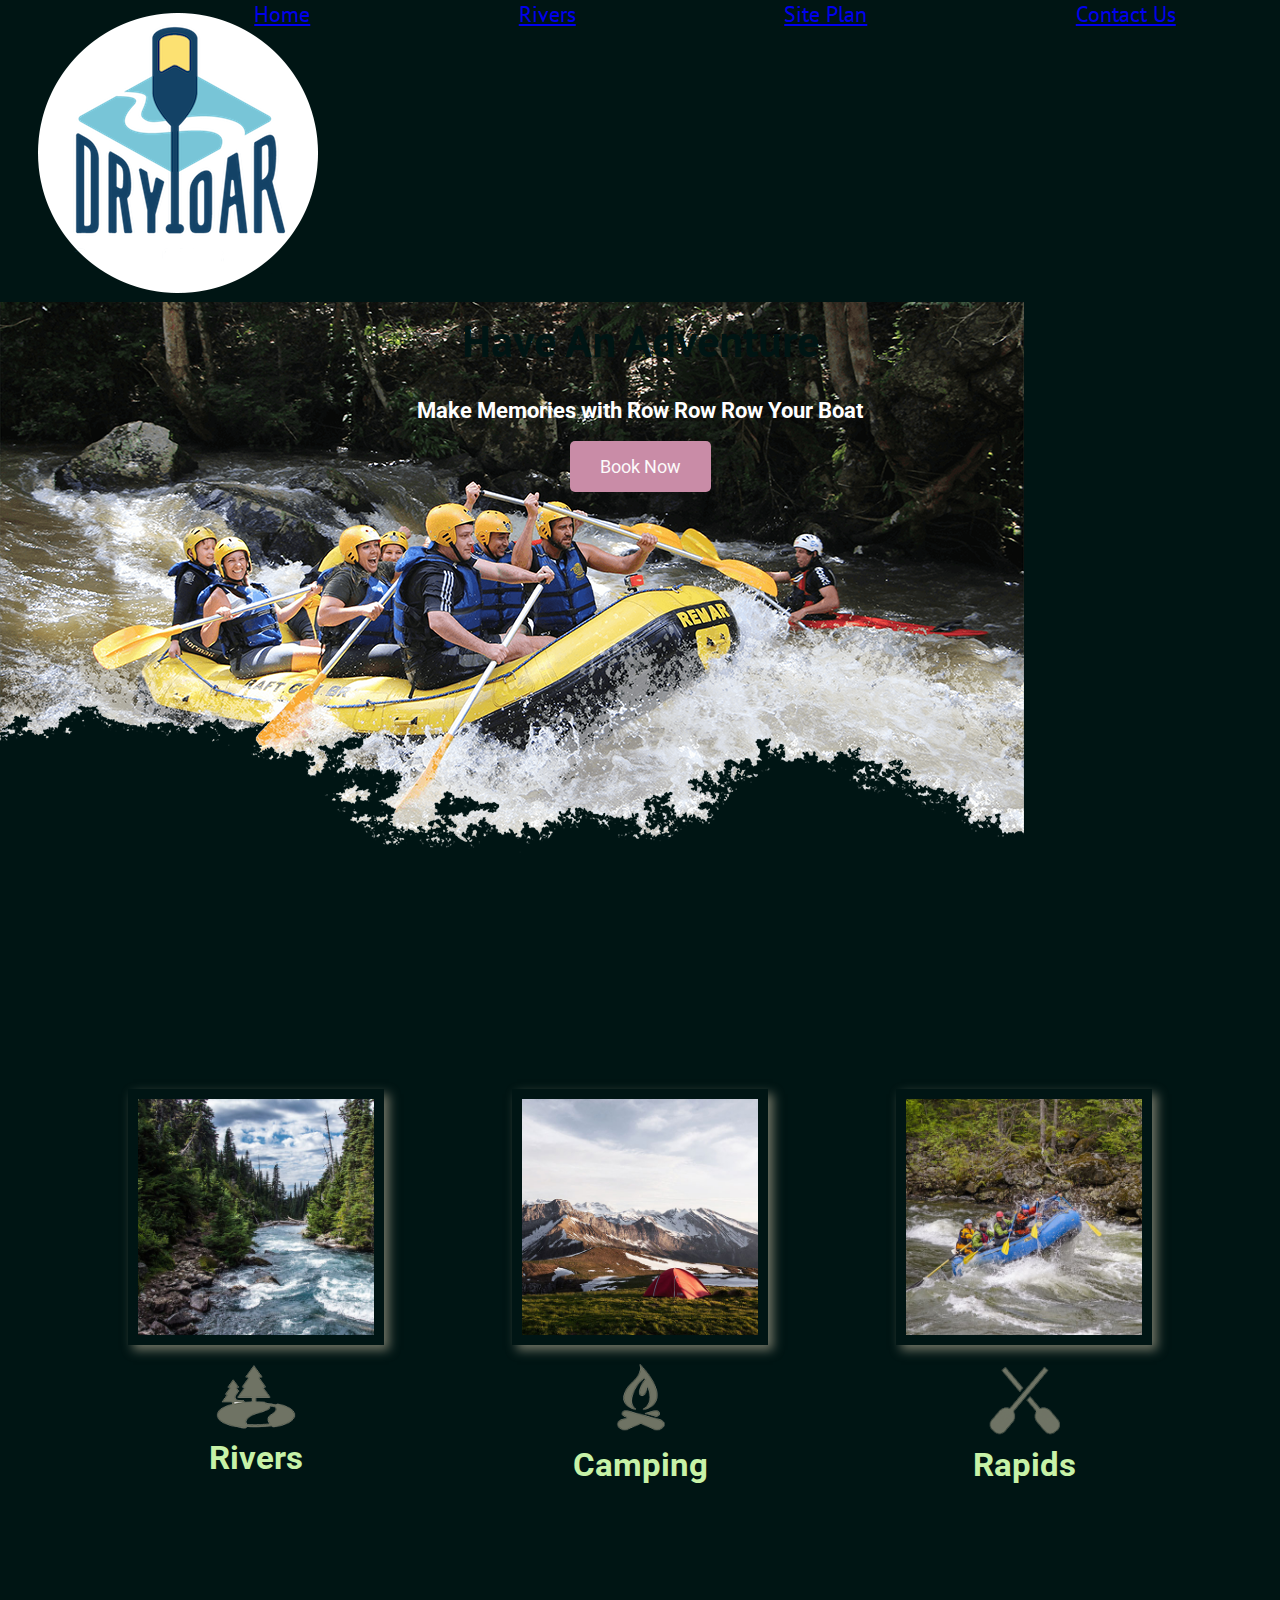
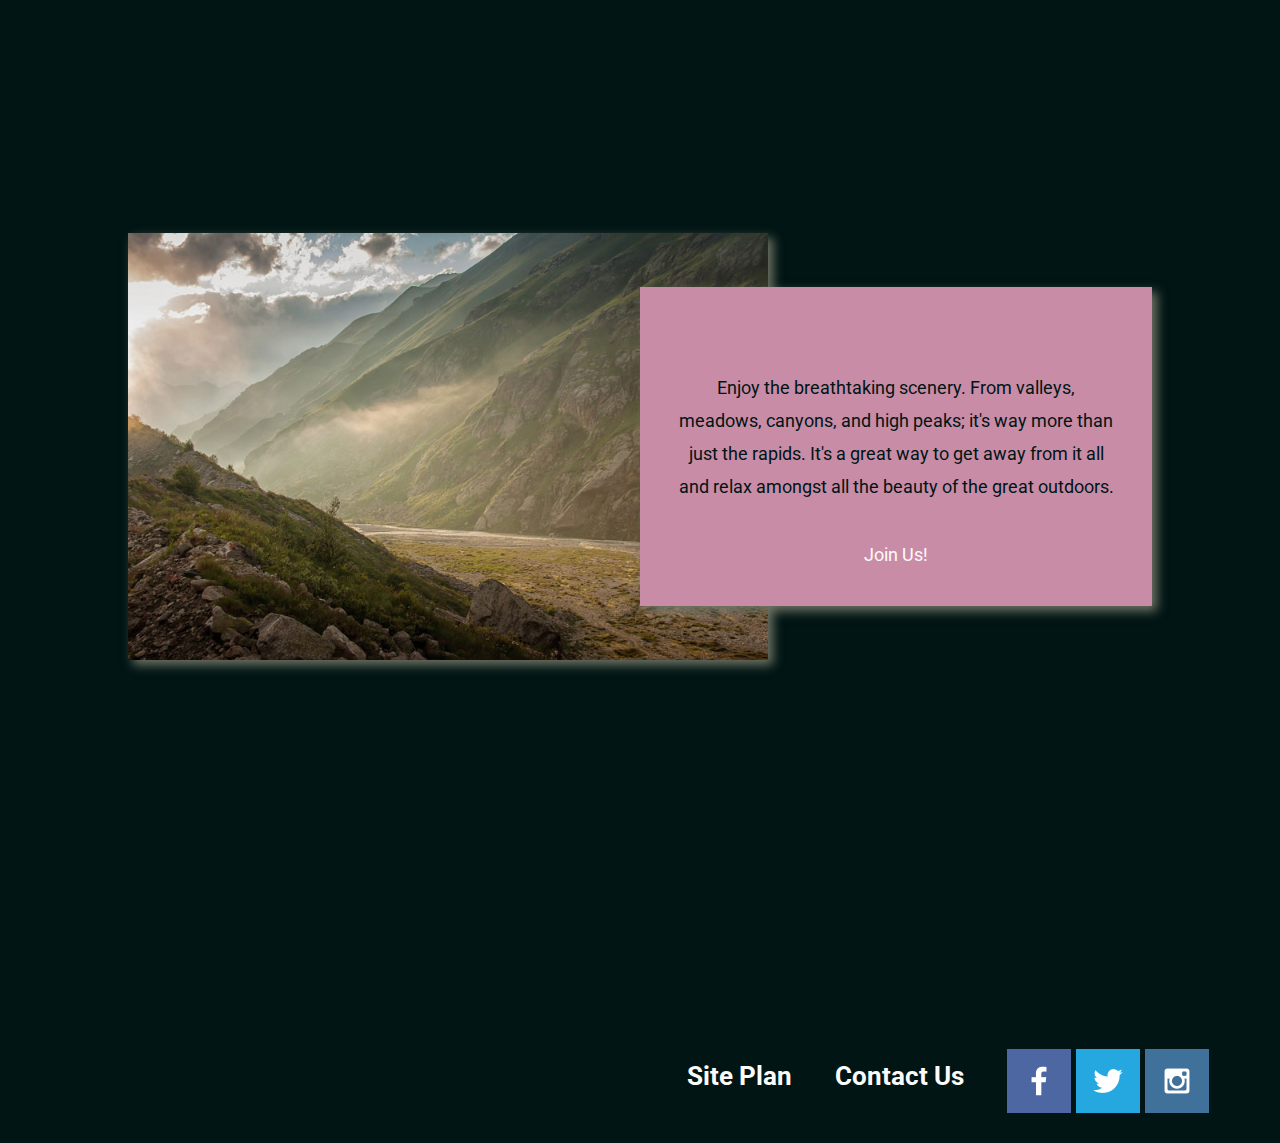
<file: WWR/index.html>
<!DOCTYPE html>
<html lang="en">
<head>
    <meta charset="UTF-8">
    <meta http-equiv="X-UA-Compatible" content="IE=edge">
    <meta name="viewport" content="width=device-width, initial-scale=1.0">
    <link rel="stylesheet" href="styles/style.css">
    <title>Row Row Row Your Raft</title>
</head>
<body>
    <div id="content">
    <header>
        <a id="logo_link" href="index.html">
            <img class="logo" src="images/logo.png" alt="Dry Oar Logo">
        </a>
        <nav>
            <a href="index.html">Home</a>
            <a href="page_2.html">Rivers</a>
            <a href="site-plan-rafting.html">Site Plan</a>
            <a href="contactus.html">Contact Us</a>
        </nav>
    </header>
    <div id="hero">
        <div id="hero-box">
            <img id="hero-img" src="images/hero.png" alt="People enjoying white water rafting">
        </div>
        <section id="hero-msg">
            <h1 class="home-title">Have An Adventure</h1>
            <h4>Make Memories with Row Row Row Your Boat </h4>
            <div class='button-box'>
                <a class='book' href="rates.html">Book Now</a>
            </div>
        </section>
    </div>
    <main class="home-grid">
        <section class="rivers-card">
            <img class="card-img" src="images/rivers.jpg" alt="river in forest">
            <img class="icon" src="images/river_icon.png" alt="river icon">
            <h2>Rivers</h2>
        </section>
        <section class="camping-card">
            <img class="card-img" src="images/camping.jpg" alt="tent in mountains">
            <img class="icon" src="images/fire_icon.png" alt="fire icon">
            <h2>Camping</h2>
        </section>
        <section class="rapids-card">
            <img class="card-img" src="images/rapids.jpg" alt="rafting boat">
            <img class="icon" src="images/oars.png" alt="oars icon">
            <h2>Rapids</h2>
        </section>
        <div id="background"></div>
        <img class="mountains" src="images/mountains.jpg" alt="Misty mountains">
        <section class="msg">
            <h2>More Than Just The Thrill</h2>
            <p>Enjoy the breathtaking scenery. From valleys, meadows, canyons, and high peaks; it's way more than just the rapids. It's a great way to get away from it all and relax amongst all the beauty of the great outdoors. </p>
            <a class='join' href="rivers.html">Join Us!</a>
        </section>
    </main>
    <footer>
        <h3>ROW ROW ROW YOUR BOAT &copy; 2021 - Tyler Shaw</h3>
        <h3><a href="site-plan-rafting.html">Site Plan</a></h3>
        <h3><a href="contactus.html">Contact Us</a></h3>
        <div class="social">
            <a href="https://facebook.com" target="_blank">
                <img src="images/facebook.png" alt="fb icon">
            </a>
            <a href="https://twitter.com" target="_blank">
                <img src="images/twitter.png" alt="twitter icon">
            </a>
            <a href="https://instagram.com" target="_blank">
                <img src="images/instagram.png" alt="instagram icon">
            </a>
        </div>
    </footer>
    </div>
</body>
</html>
</file>
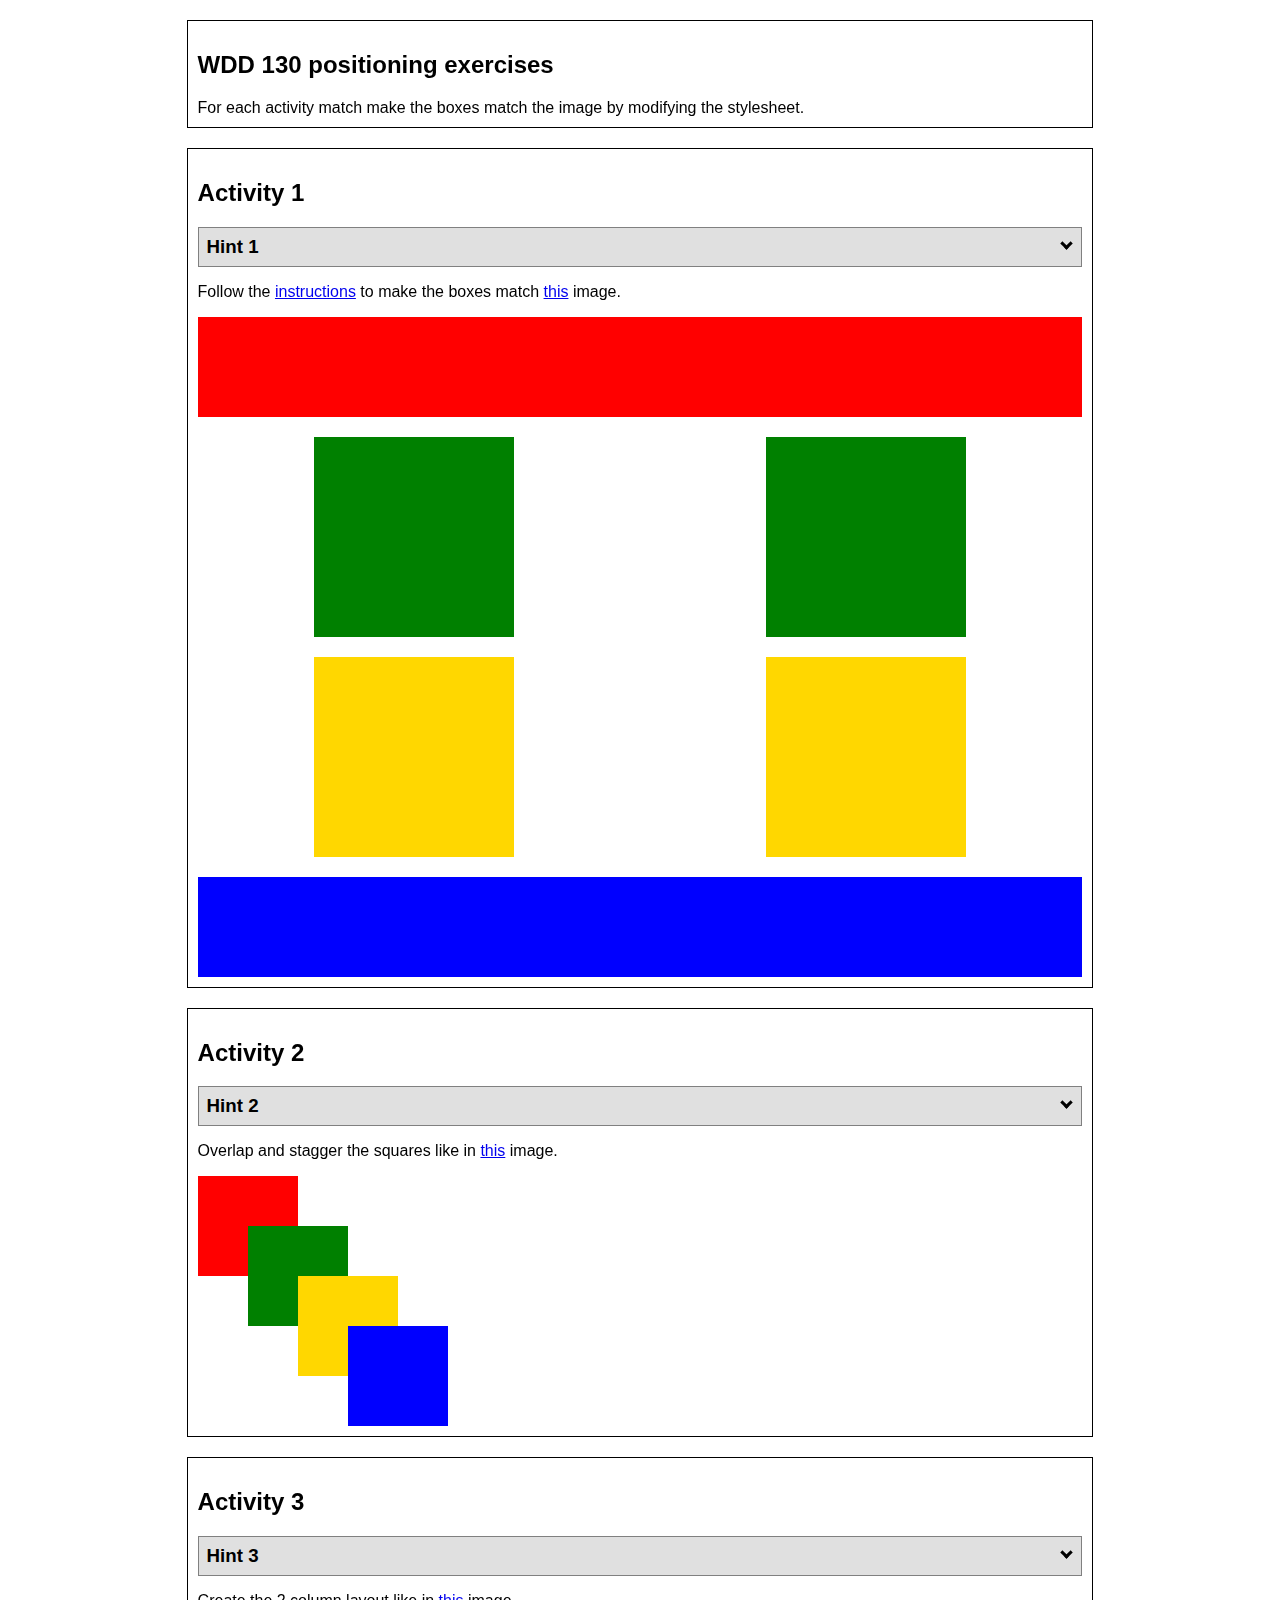
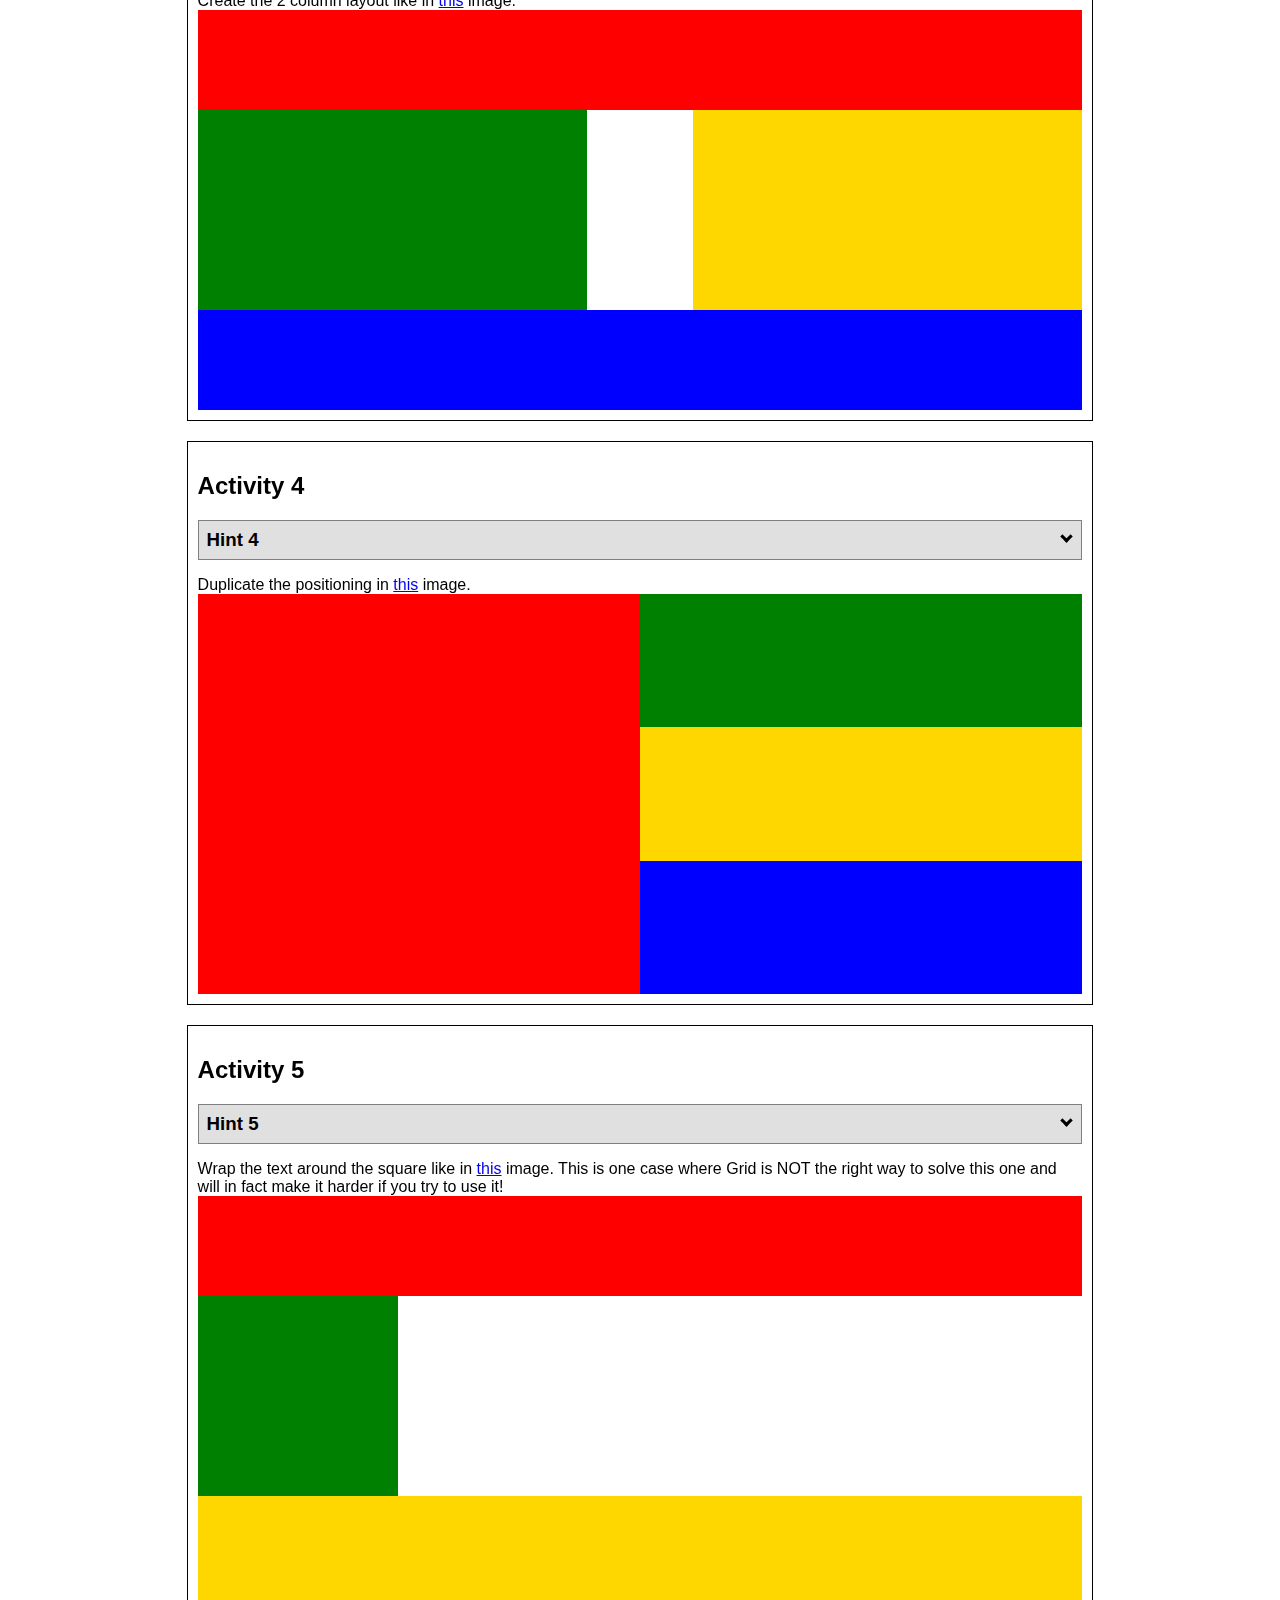
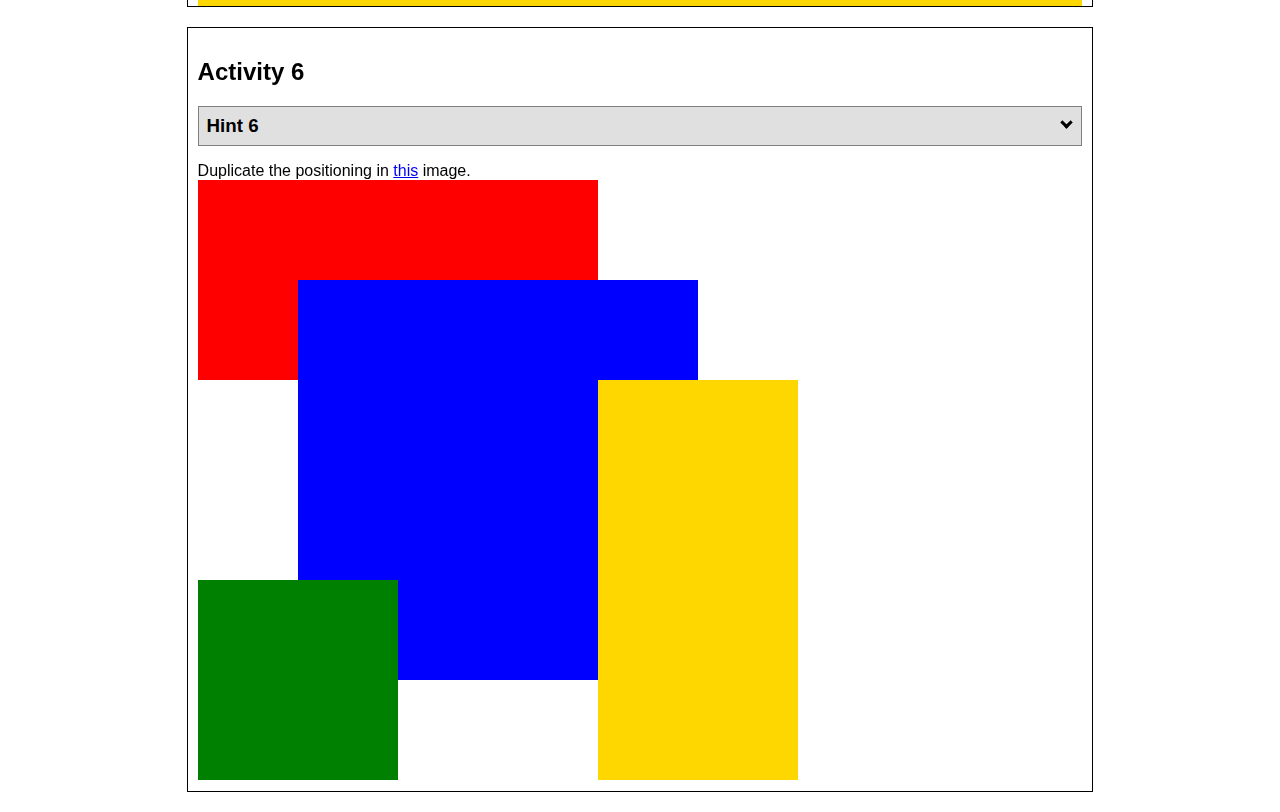
<file: positioning.html>
<!DOCTYPE html>
<html lang="en">
  <head>
    <!-- HTML - Name: positioning.html -->
    <title>Positioning Activity</title>
    <link rel="stylesheet" type="text/css" href="positionstyles.css" />
  </head>
  <body>
    <div class="activity">
      <h2>WDD 130 positioning exercises</h2>
      For each activity match make the boxes match the image by modifying the stylesheet.</div>
    <div class="activity">
      <h2>Activity 1</h2>
      <section class="hint"><input type="checkbox" ><i></i> <h3>Hint 1</h3><div><p>Check out the <a href="https://byui-wdd.github.io/wdd130/activities/w06-css-positioning.html" target="_blank">activity instructions</a> in Ilearn!</p></div></section>
      <p>Follow the <a href="https://byui-wdd.github.io/wdd130/activities/w06-css-positioning.html" target="_blank">instructions</a> to make the boxes match  <a href="https://byui-wdd.github.io/wdd130/images/example1.png" target="_blank">this</a> image.</p>
      <div class="content1" >
        <div class="red1" ></div>
        <div class="green1" ></div>
        <div class="green1" ></div>
        <div class="yellow1"></div>
        <div class="yellow1"></div>
        <div class="blue1"></div>
      </div>
    </div>
    <div class="activity">
      <h2>Activity 2</h2>
      <section class="hint"><input type="checkbox" > <h3>Hint 2</h3><i></i><div><p>Remember that the best way to shift elements around slightly on the page is with Margins.  You could also use Grid.  Either would work for this. If you choose margin, you can use a <em>negative</em> margin. (ie margin-top: -20px;)</p><h4>Properties used:</h4><ul><li>margin-top, margin-left</li><li>...or...</li><li>grid-template-columns: 50px 50px 50px 50px 50px </li></ul></div></section>
      <p>Overlap and stagger the squares like in <a href="https://byui-wdd.github.io/wdd130/images/example2.png" target="_blank">this</a> image.</p>
      <div class="content2" >
        <div class="red2" ></div>
        <div class="green2" ></div>
        <div class="yellow2"></div>
        <div class="blue2"></div>
      </div>
    </div>
    <div class="activity">
      <h2>Activity 3</h2>
      <section class="hint"><input type="checkbox" > <h3>Hint 3</h3><i></i><div><p>This one is going to be best solved with CSS Grid. Remember to make the boxes the right width first...then start moving them around. </p><h4>Properties used:</h4><ul><li>display:grid;</li><li>grid-template-columns:</li><li>grid-column-gap:</li>
        <li>grid-column:</li>  </ul></div></section>
      Create the 2 column layout like in <a href="https://byui-wdd.github.io/wdd130/images/example3.png" target="_blank">this</a>  image.
      <div class="content3" >
        <div class="red3" ></div>
        <div class="green3" ></div>
        <div class="yellow3"></div>
        <div class="blue3"></div>
      </div>
    </div>
    <div class="activity">
      <h2>Activity 4</h2>
      <section class="hint"><input type="checkbox" > <h3>Hint 4</h3><i></i><div><p>For the others we have been primarily concerned with width. For this one you will need to adjust height as well. </p><h4>Properties used:</h4><ul><li>display:grid;</li><li>grid-template-columns:</li><li>grid-row:</li></ul></div></section>
      Duplicate the positioning in <a href="https://byui-wdd.github.io/wdd130/images/example4.png" target="_blank">this</a> image. 
      <div class="content4" >
        <div class="red4" ></div>
        <div class="green4" ></div>
        <div class="yellow4"></div>
        <div class="blue4"></div>
      </div>
    </div>

    <div class="activity">
      <h2>Activity 5</h2>
      <section class="hint"><input type="checkbox" > <h3>Hint 5</h3><i></i><div><p>Grid is <strong>not</strong> the right way to do this.  In fact there is only one way to really do that...and that is with float. Remember that we float the thing we want the text to wrap around.  Also remember to start by making all the shapes the right size and shape.</p><h4>Properties used:</h4><ul><li>float: left;</li></ul></div></section>
      Wrap the text around the square like in <a href="https://byui-wdd.github.io/wdd130/images/example5.png" target="_blank">this</a> image. This is one case where Grid is NOT the right way to solve this one and will in fact make it harder if you try to use it!
      <div class="content5" >
        <div class="red5" ></div>
        <div class="green5" ></div>
        <div class="yellow5">Step 01: Continue creating the main page for your chosen web site by modifying the CSS file you created in week 9's Adding Classes and IDs to Your Website assignment. This week, you will position all of the content on your main page using the CSS positioning techniques taught in KhanAcademy. When you are done, your webpage layout should reflect what you outlined in the wireframe you designed in the assignment Your Own Site Diagram and Wireframe in week 3. <br />
          If you have changed your mind on how you want the content of your main page laid out, take an opportunity to update your wireframe before completing this assignment (it is much easier to experiment with different layouts in a wireframe than it is to do so by modifying the CSS). Also, if you find that you are having trouble with using CSS positioning, feel free to review the concepts at the learn layout site: http://learnlayout.com/. You should be able to apply these principles to your site. For futher help, refer back to the Max Design site used in the beginning of the course for an example of how to implement your site design.</div>
        <div class="blue5"></div>
      </div>
    </div>
    <div class="activity">
      <h2>Activity 6</h2>
      <section class="hint"><input type="checkbox" > <h3>Hint 6</h3><i></i><div><p>This one is all about visualizing the grid behind the layout. If you are having a hard time doing that first: all the sizes are even multiples of 100, and second here is another example with the lines drawn: <a href="https://byui-wdd.github.io/wdd130/images/example6-hint.png" target="_blank">example 6 with lines</a>. For this one you will find it easiest if you use px for the column width. You can also use <kbd>z-index</kbd> to control the element layering.    </p><h4>Properties used:</h4><ul><li>display:grid;</li><li>grid-template-columns:</li><li>grid-column:</li><li>grid-row:</li><li><a href="https://www.w3schools.com/cssref/pr_pos_z-index.asp" target="_blank">z-index:</a></li></ul></div></section>
      Duplicate the positioning in <a href="https://byui-wdd.github.io/wdd130/images/example6.png" target="_blank">this</a> image.
      <div class="content6" >
        <div class="red6" ></div>
        <div class="green6" ></div>
        <div class="yellow6"></div>
        <div class="blue6"></div>
      </div>
    </div>
  </body>
</html>
</file>
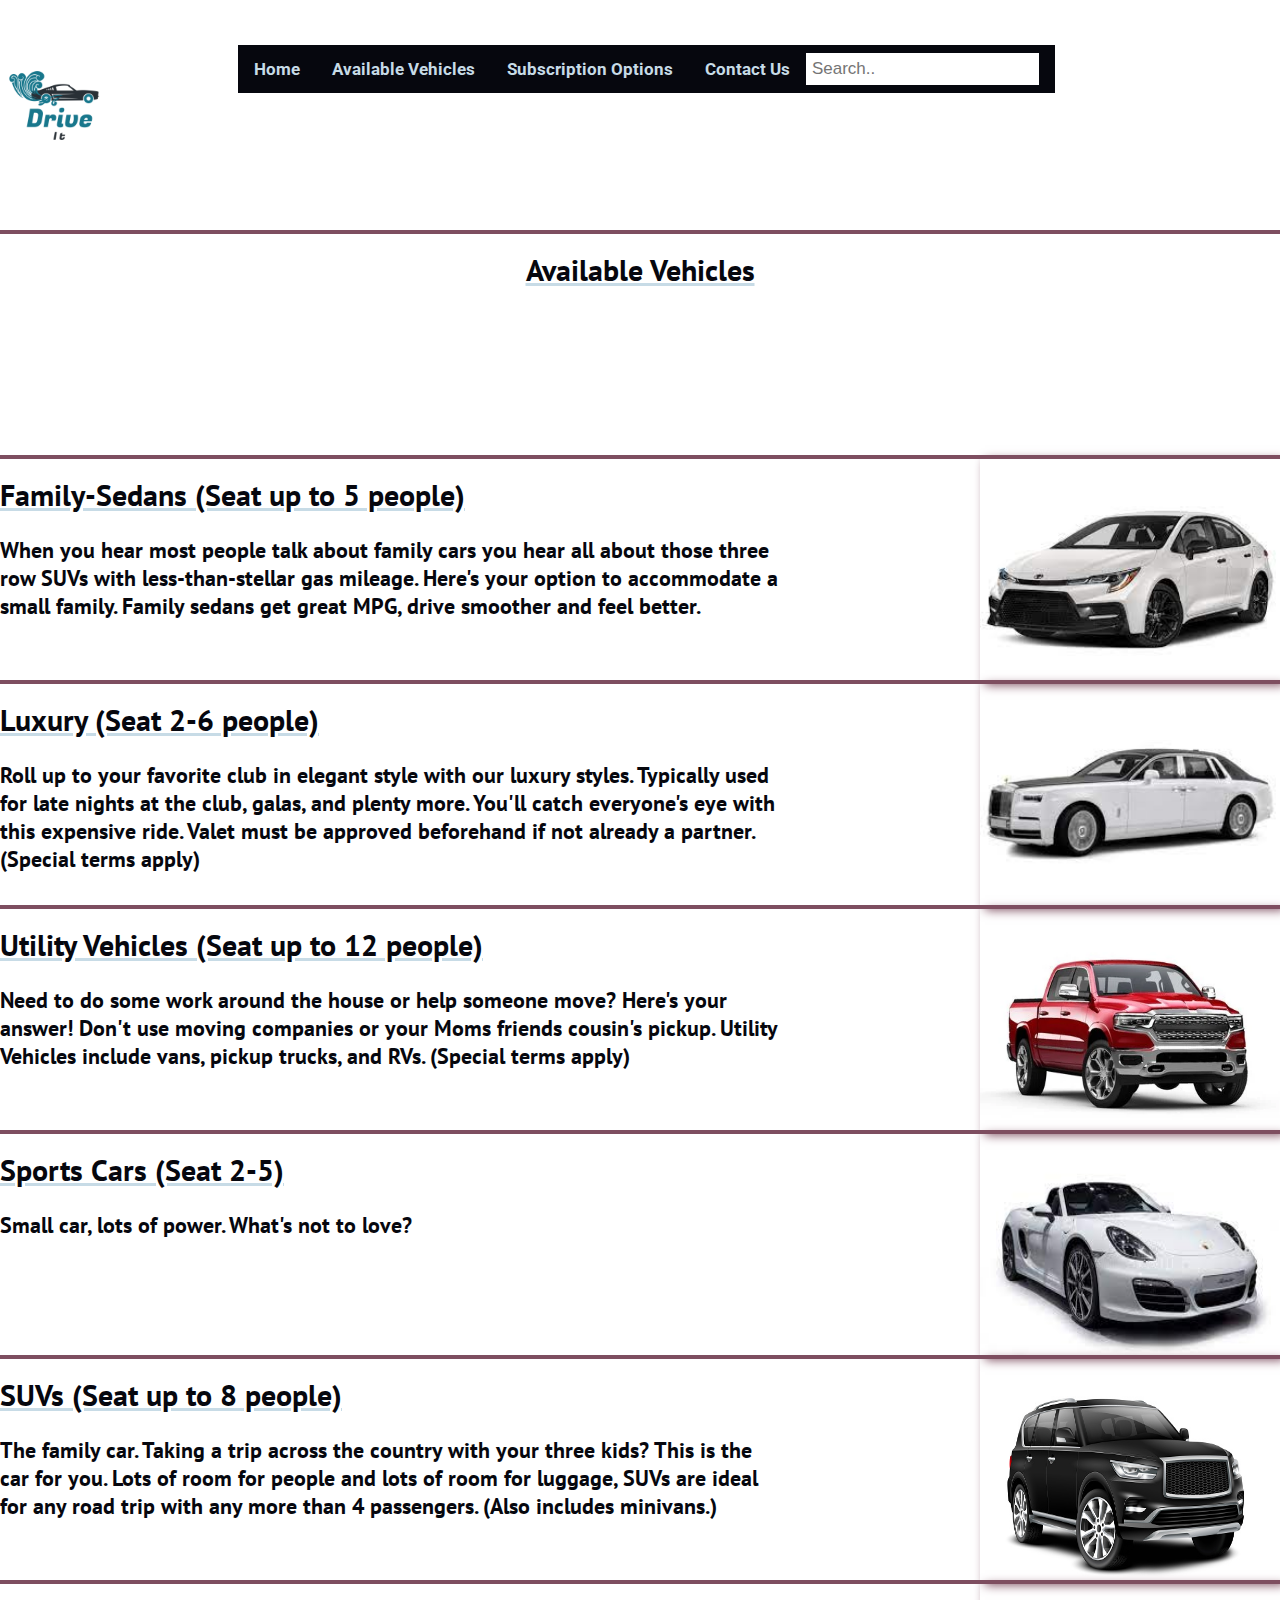
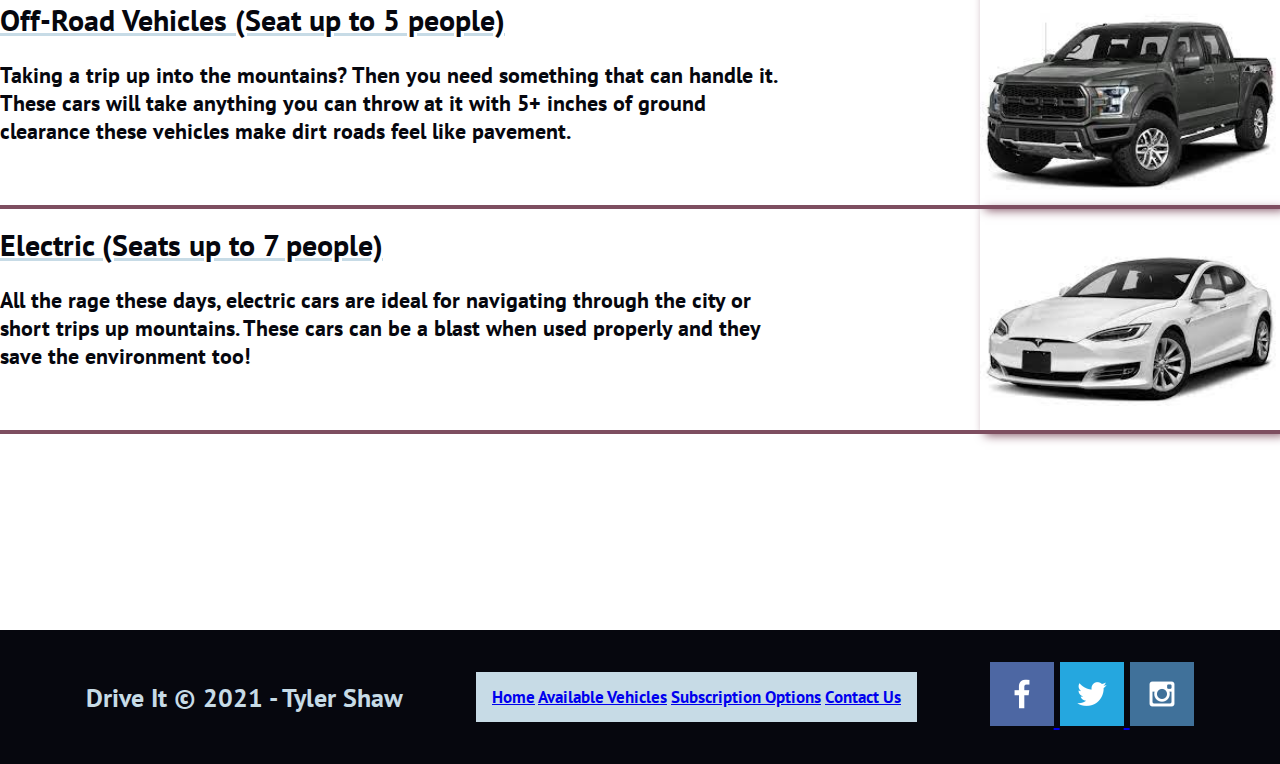
<file: Drive_It/available_vehicles.html>
<!DOCTYPE html>
<html lang="en-us">
    <head>
        <meta charset="UTF-8">
    <meta http-equiv="X-UA-Compatible" content="IE=edge">
    <meta name="viewport" content="width=device-width, initial-scale=1.0">
        <title>Drive It</title>
        <link type="text/css" rel="stylesheet" href="styles/available_vehicles.css">
    </head>
    <body>
        <div id="content">
            <header>
                <a id="logo_link" href="index.html">
                    <img id="logo-img" src="images/Drive_It_logo.png" alt="Drive It Logo">
                </a>
                <nav>
                    <a href="index.html">Home</a>
                    <a href="available_vehicles.html">Available Vehicles</a>
                    <a href="sub_options.html">Subscription Options</a>
                    <a href="contactus.html">Contact Us</a>
                    <input type="text" placeholder="Search..">
                </nav>
            </header>
            <main class="home-grid">
                <div id="title">
                    <h1>Available Vehicles</h1>
                </div>
                <section class="sedans-card">
                    <div class="line"></div>
                    <h1>Family-Sedans (Seat up to 5 people)</h1>
                    <p>When you hear most people talk about family cars you hear all about those three row SUVs with less-than-stellar gas mileage. Here's your option to accommodate a small family. Family sedans get great MPG, drive smoother and feel better.</p>
                </section>
                <img class="card-img" src="images/family_sedan.jfif" alt="family sedan">
                <section class="luxury-card">
                    <div class="line"></div>
                    <h1>Luxury (Seat 2-6 people)</h1>
                    <p>Roll up to your favorite club in elegant style with our luxury styles. Typically used for late nights at the club, galas, and plenty more. You'll catch everyone's eye with this expensive ride. Valet must be approved beforehand if not already a partner. (Special terms apply)</p>
                </section>
                <img class="luxury-img" src="images/rolls.jpg" alt="luxury">
                <section class="utility-card">
                    <div class="line"></div>
                    <h1>Utility Vehicles (Seat up to 12 people)</h1>
                    <p>Need to do some work around the house or help someone move? Here's your answer! Don't use moving companies or your Moms friends cousin's pickup. Utility Vehicles include vans, pickup trucks, and RVs. (Special terms apply)</p>
                </section>
                <img class="utility-img" src="images/pickup.jpg" alt="utility vehicles">
                <section class="sports-card">
                    <div class="line"></div>
                    <h1>Sports Cars (Seat 2-5)</h1>
                    <p>Small car, lots of power. What's not to love?</p>
                </section>
                <img class="sports-img" src="images/porsche.png" alt="sports cars">
                <section class="suv-card">
                    <div class="line"></div>
                    <h1>SUVs (Seat up to 8 people)</h1>
                    <p>The family car. Taking a trip across the country with your three kids? This is the car for you. Lots of room for people and lots of room for luggage, SUVs are ideal for any road trip with any more than 4 passengers. (Also includes minivans.)</p>
                </section>
                <img class="suv-img" src="images/suv.jpg" alt="SUV">
                <section class="off-card">
                    <div class="line"></div>
                    <h1>Off-Road Vehicles (Seat up to 5 people)</h1>
                    <p>Taking a trip up into the mountains? Then you need something that can handle it. These cars will take anything you can throw at it with 5+ inches of ground clearance these vehicles make dirt roads feel like pavement.</p>
                </section>
                <img class="off-img" src="images/offroad.jpg" alt="offroad rentals">
                <section class="electric-card">
                    <div class="line"></div>
                    <h1>Electric (Seats up to 7 people)</h1>
                    <p>All the rage these days, electric cars are ideal for navigating through the city or short trips up mountains. These cars can be a blast when used properly and they save the environment too!</p>
                </section>
                <img class="electric-img" src="images/tesla.jpg" alt="family sedan">
                <div class="line"></div>
                
            </main><div class="line"></div>
            <footer>
                <h3>Drive It &copy; 2021 - Tyler Shaw</h3>
                <div class="lowernav">
                    <a href="index.html">Home</a>
                    <a href="available_vehicles.html">Available Vehicles</a>
                    <a href="sub_options.html">Subscription Options</a>
                    <a href="contactus.html">Contact Us</a>
                </div>
                <div class="social">
                    <a href="https://facebook.com" target="_blank">
                        <img src="images/facebook.png" alt="fb icon">
                    </a>
                    <a href="https://twitter.com" target="_blank">
                        <img src="images/twitter.png" alt="twitter icon">
                    </a>
                    <a href="https://instagram.com" target="_blank">
                        <img src="images/instagram.png" alt="instagram icon">
                    </a>
                </div>
            </footer>
        </div>
    </body>
</html>
</file>
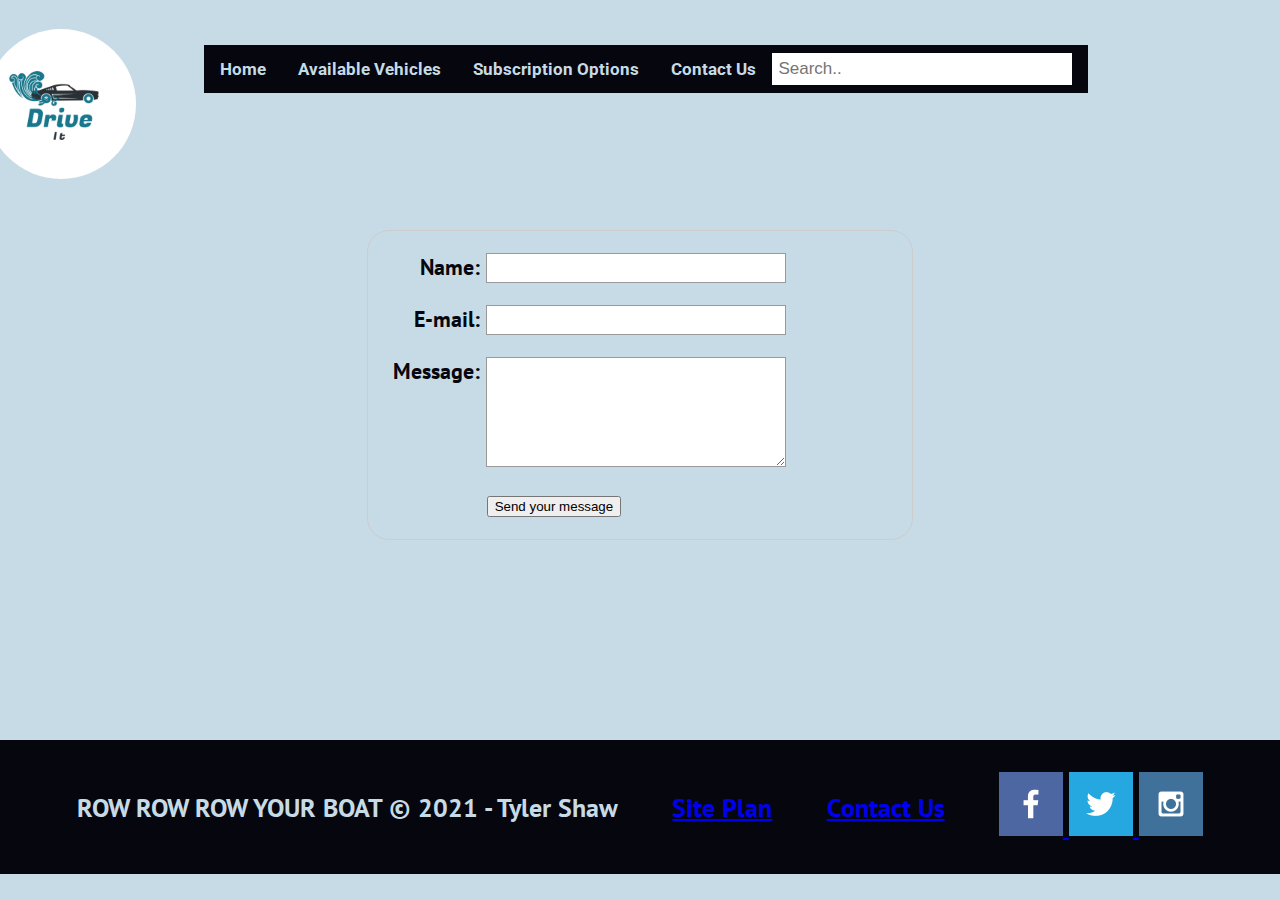
<file: Drive_It/contactus.html>
<!DOCTYPE html>
<html lang="en">
<head>
    <meta charset="UTF-8">
    <meta http-equiv="X-UA-Compatible" content="IE=edge">
    <meta name="viewport" content="width=device-width, initial-scale=1.0">
    <link rel="stylesheet" href="styles/style.css">
    <title>Row Row Row Your Raft</title>
    <style>
        form {
  /* Center the form on the page */
  margin: 0 auto;
  width: 500px;
  /* Form outline */
  padding: 1em;
  border: 1px solid #CCC;
  border-radius: 1em;
}

ul {
  list-style: none;
  padding: 0;
  margin: 0;
}

form li + li {
  margin-top: 1em;
}

label {
  /* Uniform size & alignment */
  display: inline-block;
  width: 90px;
  text-align: right;
}

input,
textarea {
  /* To make sure that all text fields have the same font settings
     By default, textareas have a monospace font */
  font: 1em sans-serif;

  /* Uniform text field size */
  width: 300px;
  box-sizing: border-box;

  /* Match form field borders */
  border: 1px solid #999;
}

input:focus,
textarea:focus {
  /* Additional highlight for focused elements */
  border-color: #000;
}

textarea {
  /* Align multiline text fields with their labels */
  vertical-align: top;

  /* Provide space to type some text */
  height: 5em;
}

.button {
  /* Align buttons with the text fields */
  padding-left: 90px; /* same size as the label elements */
}

button {
  /* This extra margin represent roughly the same space as the space
     between the labels and their text fields */
  margin-left: .5em;
}
#feedback {
    background-color: antiquewhite;
    position: absolute;
    top: 0;
    left: 0;
    right: 0;
    padding: .5em;
    /* make this element invisible until we are ready for it */
    display: none;       
}
.moveDown {
    margin-top: 3em;
}
    </style>
</head>
<body>
    <div id="content">
        <header>
            <a id="logo_link" href="index.html">
                <img id="logo-img" src="images/Drive_It_logo.png" alt="Drive It Logo">
            </a>
            <nav>
                <a href="index.html">Home</a>
                <a href="available_vehicles.html">Available Vehicles</a>
                <a href="sub_options.html">Subscription Options</a>
                <a href="contactus.html">Contact Us</a>
                <input type="text" placeholder="Search..">
            </nav>
        </header>
    </header>
    <main>
        <div id="feedback"></div>
        <form action="/my-handling-form-page" method="post">
            <ul>
             <li>
               <label for="name">Name:</label>
               <input type="text" id="name" name="user_name">
             </li>
             <li>
               <label for="mail">E-mail:</label>
               <input type="email" id="mail" name="user_email">
             </li>
             <li>
               <label for="msg">Message:</label>
               <textarea id="msg" name="user_message"></textarea>
             </li>
             <li class="button">
                <button type="submit">Send your message</button>
              </li>
            </ul>
           </form>
        
    </main>
    <footer>
        <h3>ROW ROW ROW YOUR BOAT &copy; 2021 - Tyler Shaw</h3>
        <h3><a href="site-plan-rafting.html">Site Plan</a></h3>
        <h3><a href="contactus.html">Contact Us</a></h3>
        <div class="social">
            <a href="https://facebook.com" target="_blank">
                <img src="images/facebook.png" alt="fb icon">
            </a>
            <a href="https://twitter.com" target="_blank">
                <img src="images/twitter.png" alt="twitter icon">
            </a>
            <a href="https://instagram.com" target="_blank">
                <img src="images/instagram.png" alt="instagram icon">
            </a>
        </div>
    </footer>
    </div>
    <script>
        // get the feedback div element so we can do something with it.
        const feedbackElement = document.getElementById('feedback');
        // get the form so we can read what was entered in it.
        const formElement = document.forms[0];
        // add a 'listener' to wait for a submission of our form. When that happens run the code below.
        formElement.addEventListener('submit', function(e) {
            // stop the form from doing the default action.
            e.preventDefault();
            // set the contents of our feedback element to a message letting the user know the form was submitted successfully. Notice that we pull the name that was entered in the form to personalize the message!
            feedbackElement.innerHTML = 'Hello '+ formElement.user_name.value +'! Thank you for your message. We will get back with you as soon as possible!';
            // make the feedback element visible.
            feedbackElement.style.display = "block";
            // add a class to move everything down so our message doesn't cover it.
            document.body.classList.toggle('moveDown');
        });
    </script>
</body>
</html>
</file>
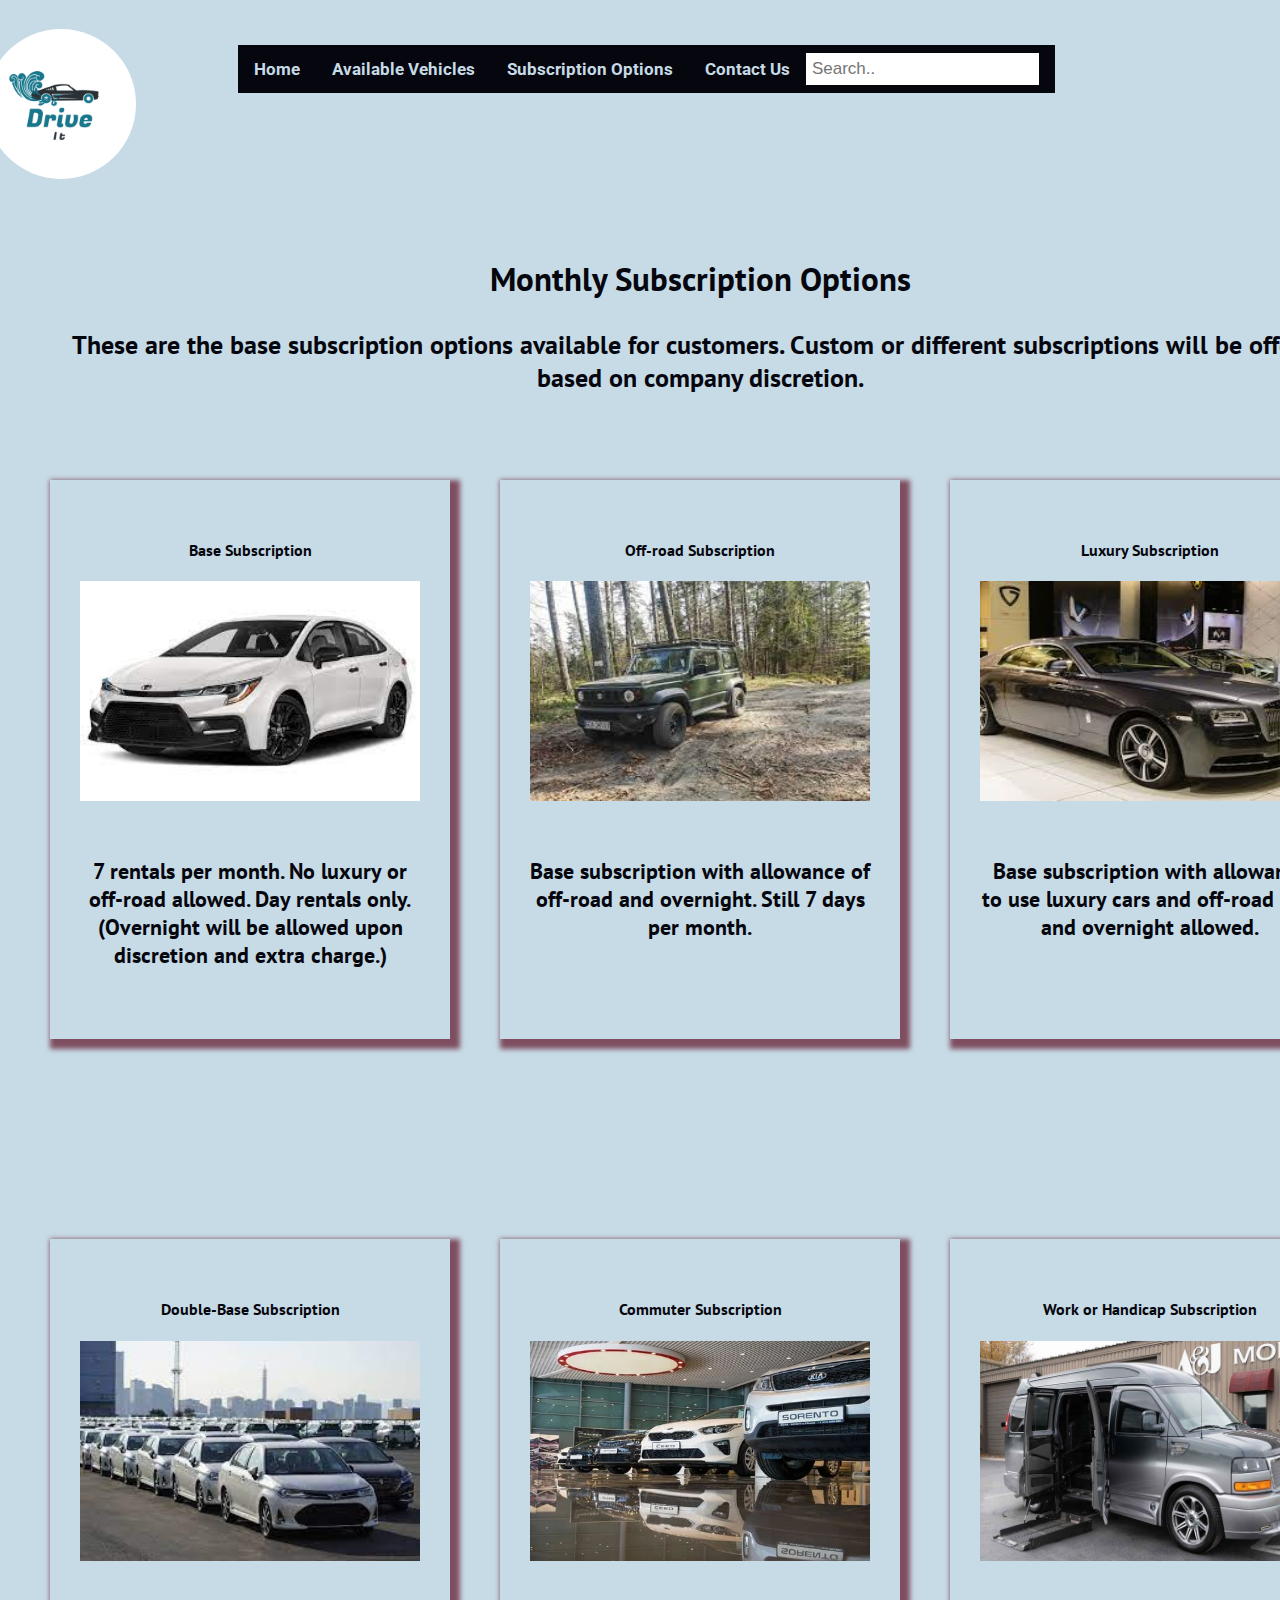
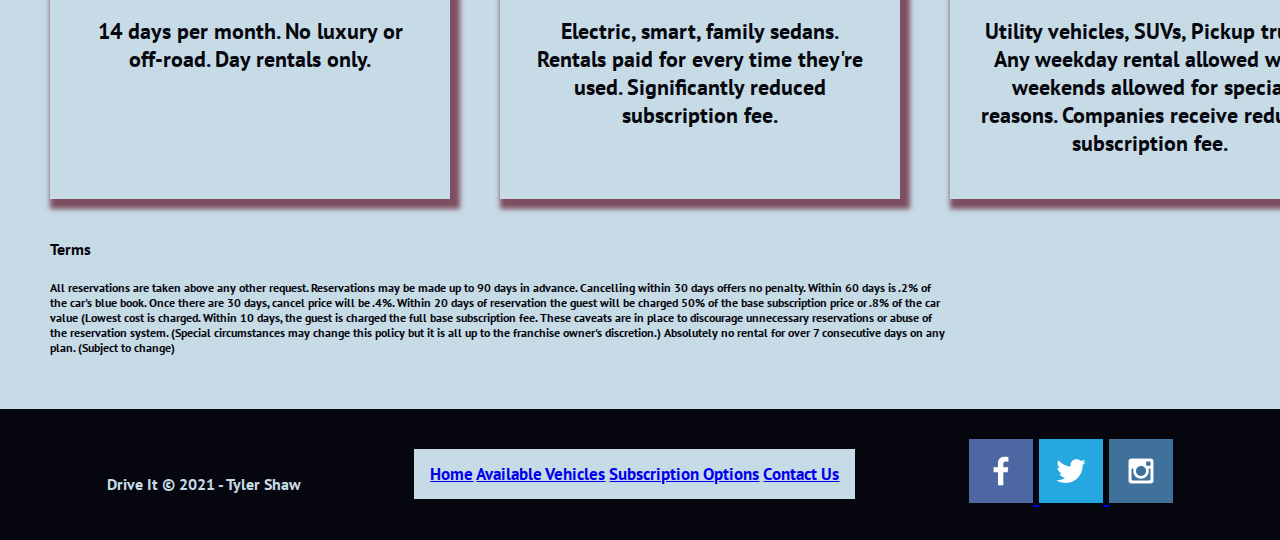
<file: Drive_It/sub_options.html>
<!DOCTYPE html>
<html lang="en-us">
    <head>
        <meta charset="UTF-8">
    <meta http-equiv="X-UA-Compatible" content="IE=edge">
    <meta name="viewport" content="width=device-width, initial-scale=1.0">
        <title>Drive It</title>
        <link type="text/css" rel="stylesheet" href="styles/sub_options.css">
    </head>
    <body>
        <div id="content">
            <header>
                <a id="logo-link" href="index.html">
                    <img id="logo" src="images/Drive_It_logo.png" alt="Drive It Logo">
                </a>
                <nav>
                    <a href="index.html">Home</a>
                    <a href="available_vehicles.html">Available Vehicles</a>
                    <a href="sub_options.html">Subscription Options</a>
                    <a href="contactus.html">Contact Us</a>
                    <input type="text" placeholder="Search..">
                </nav>
            </header>
            <main>
                <div class="first-grid">
                    <div id="title">
                        <h2>Monthly Subscription Options</h2>
                        <h3>These are the base subscription options available for customers. Custom or different subscriptions will be offered based on company discretion.</h3>
                    </div>
                    <section class="base-card">
                        <h4>Base Subscription</h4>
                        <img class="card-img" src="images/family_sedan.jfif" alt="family sedan">
                        <p><br>7 rentals per month. No luxury or off-road allowed. Day rentals only. (Overnight will be allowed upon discretion and extra charge.)</p>
                    </section>
                    <section class="offroad-card">
                        <h4>Off-road Subscription</h4>
                        <img class="card-img" src="images/off_road.png" alt="offroad car">
                        <p><br>Base subscription with allowance of off-road and overnight. Still 7 days per month.</p>
                    </section>
                    <section class="luxury-card">
                        <h4>Luxury Subscription</h4>
                        <img class="card-img" src="images/luxury.jfif" alt="luxury sedan">
                        <p><br>Base subscription with allowance to use luxury cars and off-road cars and overnight allowed.</p>
                    </section>
                    <section class="double-card">
                        <h4>Double-Base Subscription</h4>
                        <img class="card-img" src="images/double.jpg" alt="double sedan">
                        <p><br>14 days per month. No luxury or off-road. Day rentals only.</p>
                    </section>
                    <section class="commuter-card">
                        <h4>Commuter Subscription</h4>
                        <img class="card-img" src="images/lineup.jpg" alt="commuters">
                        <p><br>Electric, smart, family sedans. Rentals paid for every time they're used. Significantly reduced subscription fee.</p>
                    </section>
                    <section class="work-card">
                        <h4>Work or Handicap Subscription</h4>
                        <img class="card-img" src="images/work.jpg" alt="work cars">
                        <p><br>Utility vehicles, SUVs, Pickup truck. Any weekday rental allowed with weekends allowed for special reasons. Companies receive reduced subscription fee.</p>
                    </section>
                    <div id="rules">
                        <h4>Terms</h4>
                        <h5>All reservations are taken above any other request. Reservations may be made up to 90 days in advance. Cancelling within 30 days offers no penalty. Within 60 days is .2% of the car's blue book. Once there are 30 days, cancel price will be .4%. Within 20 days of reservation the guest will be charged 50% of the base subscription price or .8% of the car value (Lowest cost is charged. Within 10 days, the guest is charged the full base subscription fee. These caveats are in place to discourage unnecessary reservations or abuse of the reservation system. (Special circumstances may change this policy but it is all up to the franchise owner's discretion.) Absolutely no rental for over 7 consecutive days on any plan. (Subject to change)</h5>
                    </div>
                </div>
            </main> 
            <footer>
                <h4>Drive It &copy; 2021 - Tyler Shaw</h4>
                <div class="lowernav">
                    <a href="index.html">Home</a>
                    <a href="available_vehicles.html">Available Vehicles</a>
                    <a href="sub_options.html">Subscription Options</a>
                    <a href="contactus.html">Contact Us</a>
                </div>
                <div class="social">
                    <a href="https://facebook.com" target="_blank">
                        <img src="images/facebook.png" alt="fb icon">
                    </a>
                    <a href="https://twitter.com" target="_blank">
                        <img src="images/twitter.png" alt="twitter icon">
                    </a>
                    <a href="https://instagram.com" target="_blank">
                        <img src="images/instagram.png" alt="instagram icon">
                    </a>
                </div>
            </footer>
        </div>
    </body>
</html>
</file>
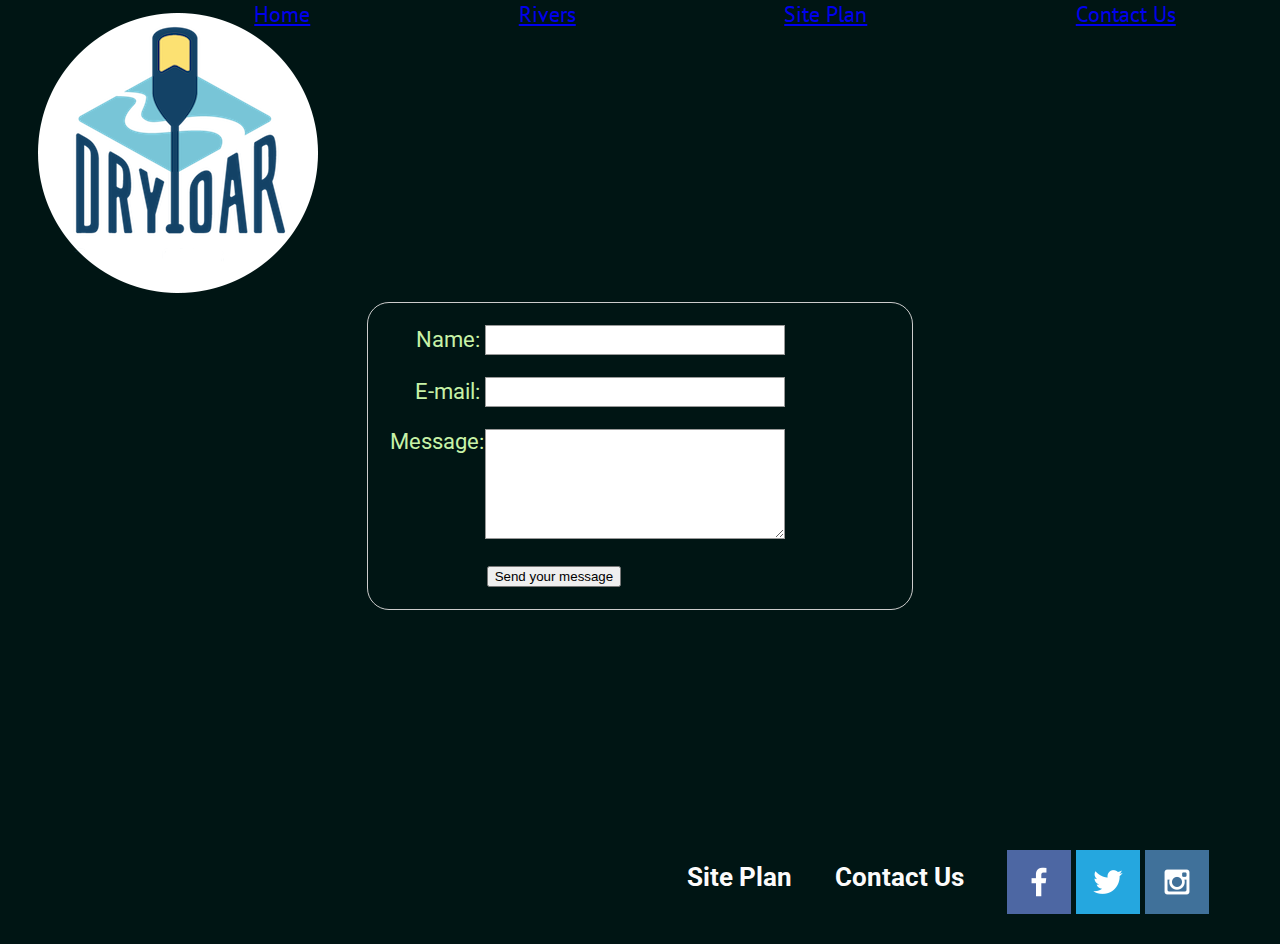
<file: WWR/contactus.html>
<!DOCTYPE html>
<html lang="en">
<head>
    <meta charset="UTF-8">
    <meta http-equiv="X-UA-Compatible" content="IE=edge">
    <meta name="viewport" content="width=device-width, initial-scale=1.0">
    <link rel="stylesheet" href="styles/style.css">
    <title>Row Row Row Your Raft</title>
    <style>
        form {
  /* Center the form on the page */
  margin: 0 auto;
  width: 500px;
  /* Form outline */
  padding: 1em;
  border: 1px solid #CCC;
  border-radius: 1em;
}

ul {
  list-style: none;
  padding: 0;
  margin: 0;
}

form li + li {
  margin-top: 1em;
}

label {
  /* Uniform size & alignment */
  display: inline-block;
  width: 90px;
  text-align: right;
}

input,
textarea {
  /* To make sure that all text fields have the same font settings
     By default, textareas have a monospace font */
  font: 1em sans-serif;

  /* Uniform text field size */
  width: 300px;
  box-sizing: border-box;

  /* Match form field borders */
  border: 1px solid #999;
}

input:focus,
textarea:focus {
  /* Additional highlight for focused elements */
  border-color: #000;
}

textarea {
  /* Align multiline text fields with their labels */
  vertical-align: top;

  /* Provide space to type some text */
  height: 5em;
}

.button {
  /* Align buttons with the text fields */
  padding-left: 90px; /* same size as the label elements */
}

button {
  /* This extra margin represent roughly the same space as the space
     between the labels and their text fields */
  margin-left: .5em;
}
#feedback {
    background-color: antiquewhite;
    position: absolute;
    top: 0;
    left: 0;
    right: 0;
    padding: .5em;
    /* make this element invisible until we are ready for it */
    display: none;       
}
.moveDown {
    margin-top: 3em;
}
    </style>
</head>
<body>
    <div id="content">
    <header>
        <a id="logo_link" href="index.html">
            <img class="logo" src="images/logo.png" alt="Dry Oar Logo">
        </a>
        <nav>
            <a href="index.html">Home</a>
            <a href="#">Rivers</a>
            <a href="site-plan-rafting.html">Site Plan</a>
            <a href="contactus.html">Contact Us</a>
        </nav>
    </header>
    <main>
        <div id="feedback"></div>
        <form action="/my-handling-form-page" method="post">
            <ul>
             <li>
               <label for="name">Name:</label>
               <input type="text" id="name" name="user_name">
             </li>
             <li>
               <label for="mail">E-mail:</label>
               <input type="email" id="mail" name="user_email">
             </li>
             <li>
               <label for="msg">Message:</label>
               <textarea id="msg" name="user_message"></textarea>
             </li>
             <li class="button">
                <button type="submit">Send your message</button>
              </li>
            </ul>
           </form>
        
    </main>
    <footer>
        <h3>ROW ROW ROW YOUR BOAT &copy; 2021 - Tyler Shaw</h3>
        <h3><a href="site-plan-rafting.html">Site Plan</a></h3>
        <h3><a href="contactus.html">Contact Us</a></h3>
        <div class="social">
            <a href="https://facebook.com" target="_blank">
                <img src="images/facebook.png" alt="fb icon">
            </a>
            <a href="https://twitter.com" target="_blank">
                <img src="images/twitter.png" alt="twitter icon">
            </a>
            <a href="https://instagram.com" target="_blank">
                <img src="images/instagram.png" alt="instagram icon">
            </a>
        </div>
    </footer>
    </div>
    <script>
        // get the feedback div element so we can do something with it.
        const feedbackElement = document.getElementById('feedback');
        // get the form so we can read what was entered in it.
        const formElement = document.forms[0];
        // add a 'listener' to wait for a submission of our form. When that happens run the code below.
        formElement.addEventListener('submit', function(e) {
            // stop the form from doing the default action.
            e.preventDefault();
            // set the contents of our feedback element to a message letting the user know the form was submitted successfully. Notice that we pull the name that was entered in the form to personalize the message!
            feedbackElement.innerHTML = 'Hello '+ formElement.user_name.value +'! Thank you for your message. We will get back with you as soon as possible!';
            // make the feedback element visible.
            feedbackElement.style.display = "block";
            // add a class to move everything down so our message doesn't cover it.
            document.body.classList.toggle('moveDown');
        });
    </script>
</body>
</html>
</file>
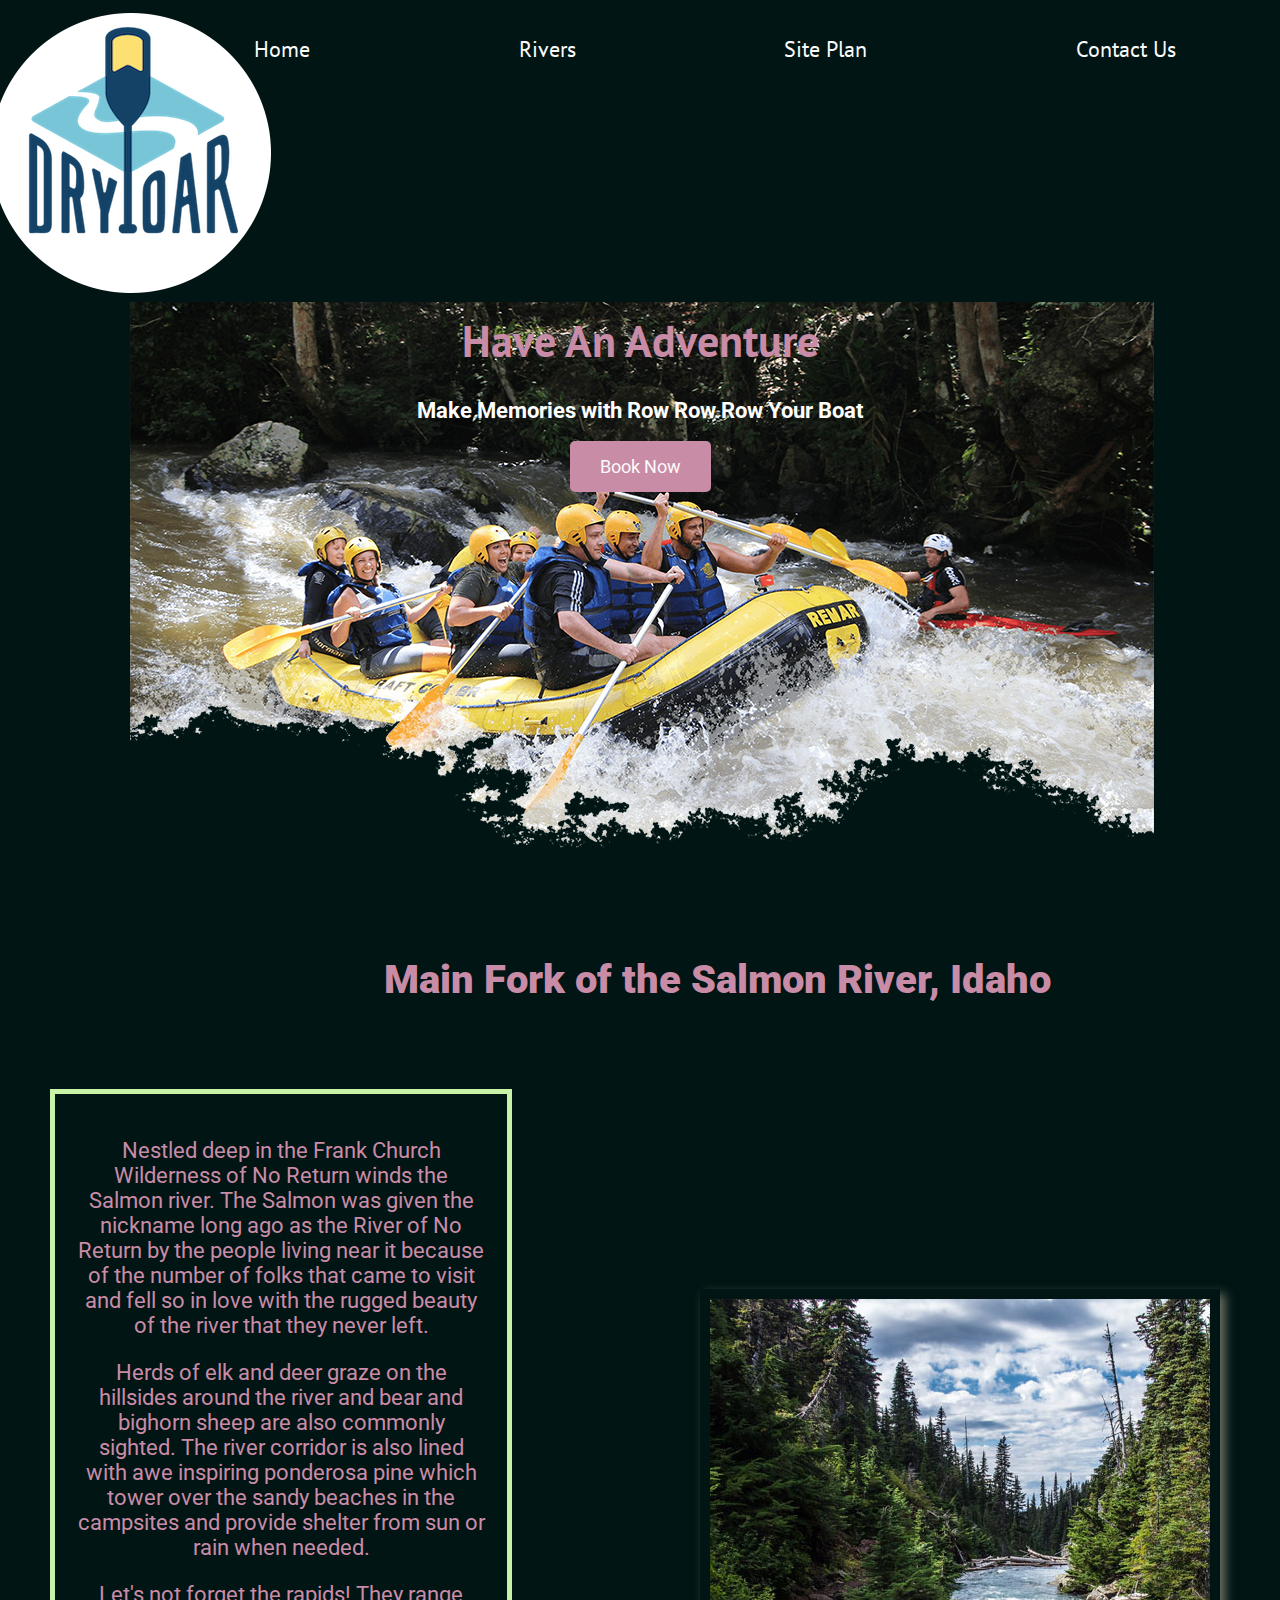
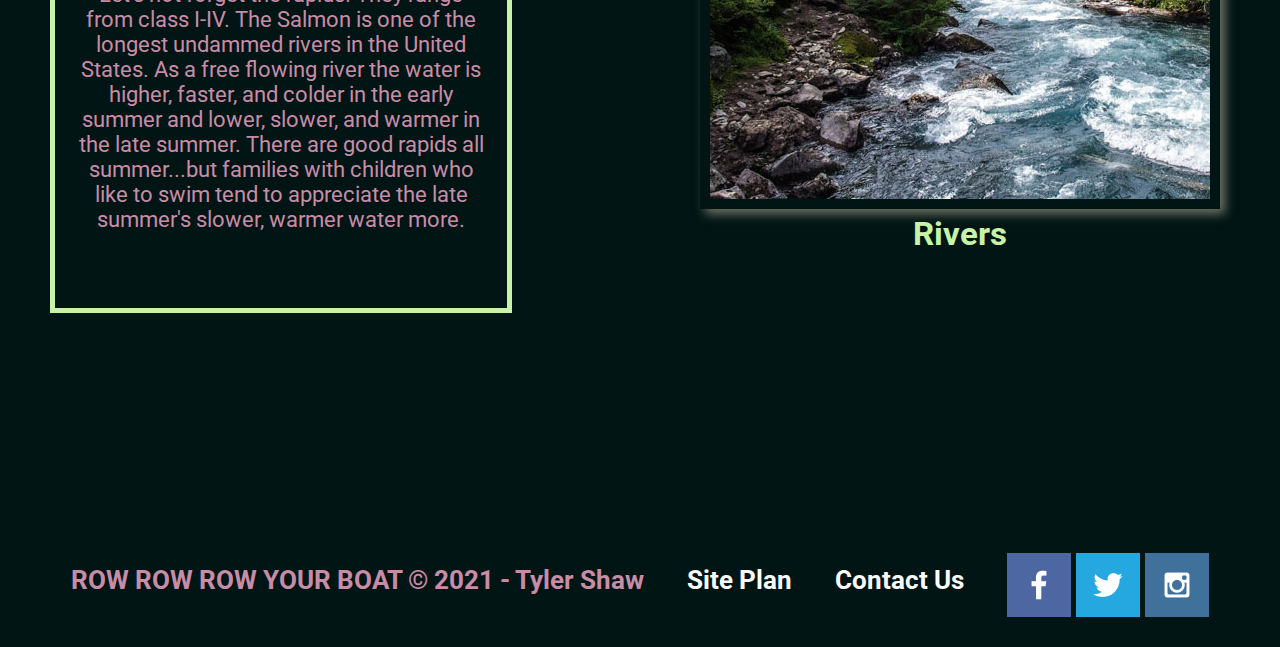
<file: WWR/page_2.html>
<!DOCTYPE html>
<html lang="en">
<head>
    <meta charset="UTF-8">
    <meta http-equiv="X-UA-Compatible" content="IE=edge">
    <meta name="viewport" content="width=device-width, initial-scale=1.0">
    <link rel="stylesheet" href="styles/style_2.css">
    <title>Row Row Row Your Raft Into the River</title>
</head>
<body>
    <div id="content">
    <header>
        <a id="logo_link" href="index.html">
            <img class="logo" src="images/logo.png" alt="Dry Oar Logo">
        </a>
        <nav>
            <a href="index.html">Home</a>
            <a href="#">Rivers</a>
            <a href="site-plan-rafting.html">Site Plan</a>
            <a href="contactus.html">Contact Us</a>
        </nav>
    </header>
    <div id="hero">
        <div id="hero-box">
            <img id="hero-img" src="images/hero.png" alt="People enjoying white water rafting">
        </div>
        <section id="hero-msg">
            <h1 class="home-title">Have An Adventure</h1>
            <h4>Make Memories with Row Row Row Your Boat </h4>
            <div class='button-box'>
                <a class='book' href="rates.html">Book Now</a>
            </div>
        </section>
    </div>


    </div>
    <main class="home-grid">
        <section class="rivers-card">
            <img class="card-img" src="images/rivers.jpg" alt="river in forest">
            <h2>Rivers</h2>
        </section>
        <h5><b>Main Fork of the Salmon River, Idaho</b></h5>
        <section class="rivers-text">
                <p>Nestled deep in the Frank Church Wilderness of No Return winds the Salmon river. The Salmon was given the nickname long ago as the River of No Return by the people living near it because of the number of folks that came to visit and fell so in love with the rugged beauty of the river that they never left.</p>

                <p></p><p>Herds of elk and deer graze on the hillsides around the river and bear and bighorn sheep are also commonly sighted. The river corridor is also lined with awe inspiring ponderosa pine which tower over the sandy beaches in the campsites and provide shelter from sun or rain when needed.</p>
                
                <p></p><p>Let's not forget the rapids! They range from class I-IV. The Salmon is one of the longest undammed rivers in the United States. As a free flowing river the water is higher, faster, and colder in the early summer and lower, slower, and warmer in the late summer. There are good rapids all summer...but families with children who like to swim tend to appreciate the late summer's slower, warmer water more.</p> 
        </section>
    </main>

    <footer>
        <h3>ROW ROW ROW YOUR BOAT &copy; 2021 - Tyler Shaw</h3>
        <h3><a href="site-plan-rafting.html">Site Plan</a></h3>
        <h3><a href="contactus.html">Contact Us</a></h3>
        <div class="social">
            <a href="https://facebook.com" target="_blank">
                <img src="images/facebook.png" alt="fb icon">
            </a>
            <a href="https://twitter.com" target="_blank">
                <img src="images/twitter.png" alt="twitter icon">
            </a>
            <a href="https://instagram.com" target="_blank">
                <img src="images/instagram.png" alt="instagram icon">
            </a>
        </div>
    </footer>
</body>
</html>
</file>
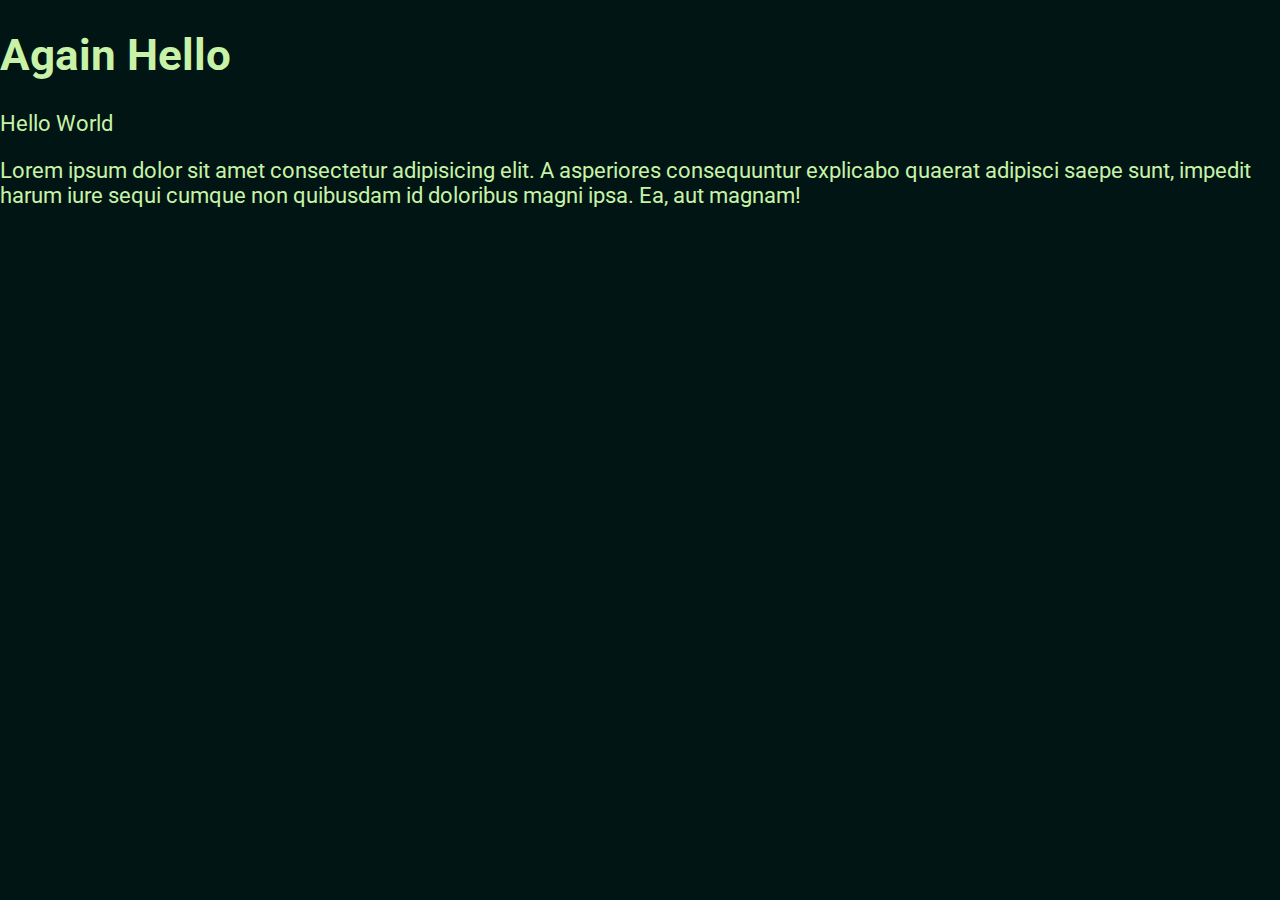
<file: WWR/style-example.html>
<!DOCTYPE html>
<html lang="en">
<head>
    <meta charset="UTF-8">
    <meta http-equiv="X-UA-Compatible" content="IE=edge">
    <meta name="viewport" content="width=device-width, initial-scale=1.0">
    <link rel="stylesheet" href="styles/style.css">
    <title>My Style Page</title>
</head>
<body>
    <section>
        <h1>Again Hello</h1>
        <p>Hello World</p>
        <p class="latin"> Lorem ipsum dolor sit amet consectetur adipisicing elit. A asperiores consequuntur explicabo quaerat adipisci saepe sunt, impedit harum iure sequi cumque non quibusdam id doloribus magni ipsa. Ea, aut magnam!</p>
    </section>
</body>
</html>
</file>
<file: WWR/styles/style.css>
@import url('https://fonts.googleapis.com/css2?family=PT+Sans&family=Roboto:wght@100&display=swap');

body {
    font-family: 'Roboto', sans-serif;
    font-size: 22px;
    background-color: #001514 ; color:#c7f2a7;
    margin: 0;
    padding: 0;
}
h2 {
    margin: 0;
}
header {
    font-family: 'PT Sans', sans-serif;
    background-color: #001514 ; color:#c7f2a7;
    display: grid;
    grid-template-columns: 150px auto;
}
nav {
    display: flex;
    justify-content: space-around;
}
nav a:hover {
    background-color: #978a90; color: #001514;
}
.book, .join {
    background-color: #c98ca7; color: #001514;
    text-align: center;
    color: #fcfbfb;
    text-decoration: none;
    font-size: 18px;
    padding: 15px 30px;
    margin-top: 50px;
    border-radius: 5px;
}
.book:hover, .join:hover {
    background-color: #001514 ; color:#c7f2a7;
}
.msg {
    background-color: #c98ca7; color: #001514;
    line-height: 1.5em;
    padding: 35px;
        grid-column-start: 6;
        grid-column-end: 10;
        grid-row-start: 6;
        grid-row-end: 7;
        box-shadow: 5px 5px 10px #6f7364;
}
footer {
    background-color: #001514 ; color:#c7f2a7;
    padding: 25px 50px;
    margin-top: 200px;
    display: flex;
    justify-content: space-around;
    align-items: center;
}
#content {
    max-width: 1600px;
    margin: 0 auto;

}
.topnav input[type=text] {
    float: right;
    padding: 6px;
    border: none;
    margin-top: 8px;
    margin-right: 16px;
    font-size: 17px;
  }
#hero {
    display: grid;
    grid-template-columns: 1fr 3fr 1fr;
    margin-top: -100px; 
}
#hero-box {
    grid-column: 1/4;
    grid-row-start: 1;
    grid-row-end: 3;
    z-index: -1;
}
#hero-msg h1, #hero-msg h4 {
    text-align: center;
}
#hero-msg h4 {
    color: white;
}
#hero-msg {
    grid-column: 2/3;
    grid-row: 1/2;
    margin-top: 100px;
}
.button-box {
    text-align: center;
}
main section {
    text-align: center;
}
#background {
    height: 725px;
    background-color: #001514;
    grid-column-start: 1;
    grid-column-end: 11;
    grid-row-start: 4;
    grid-row-end: 9;
}
.home-title {
    font-family: 'PT Sans', sans-serif;
    font-size: 2em;
    color: #001514;
    margin-top: 10px;
}
.home-grid {
    display: grid;
    grid-template-columns: repeat(10, 1fr);
    grid-template-columns: 10;


}
h4 {
    color: #c98ca7;
}
.msg h2{
    color: #c98ca7;
}
.msg p{
    font-size: .8em;
    color:#001514;
    padding-bottom: 15px;
}
footer h3{
    color:#001514
}
footer a{
    color: #001514;
    text-align: center;
    color: #fcfbfb;
    text-decoration: none;
}
footer a:hover{
    color: #001514;
}
.icon {
    padding-top: 10px;
    width: 80px;
}
footer h3 a:hover {
    text-decoration: underline;
}
#logo_link {
    padding-top: 10px;
    justify-self: center;
    align-self: center;
    width: 80px;
}
footer .social img {
    padding-top: 15px
}
.rivers-card, .camping-card, .rapids-card {
    margin: 200px 0;
}
.card-img {
    border: 10px solid #001514;
    transition: transform .5s;
    box-shadow: 5px 5px 10px #6f7364;
}
main section img {
    box-sizing: border-box;
}
.card-img, .mountains {
    width: 100%;
}
.rivers-card {
    grid-column-start: 2;
    grid-column-end: 4;
    grid-row-start: 2;
    grid-row-end: 3;
}
.camping-card {
    grid-column-start: 5;
    grid-column-end: 7;
    grid-row-start: 2;
    grid-row-end: 3;
}
.rapids-card {
    grid-column-start: 8;
    grid-column-end: 10;
    grid-row-start: 2;
    grid-row-end: 3;
}
.mountains {
    grid-column-start: 2;
    grid-column-end: 7;
    grid-row-start: 5;
    grid-row-end: 8;
    box-shadow: 5px 5px 10px #6f7364;
}
.card-img:hover {
    opacity: .6;
    transform: scale(1.1);
}

@media screen and (max-width: 900px) {
    #hero, .home-grid {
        display: block;
        height: auto;
    }
    nav, footer {
        flex-direction: column;
    }
    nav a {
        display: block;
        padding: 15px;
    }
    #hero {
        margin-top: 0;
        height: 100%;
        width: 100%;
    }
    #hero-msg {
        margin-top: 0;
    }
    #hero-msg h4 {
        display: none;
    }
    .home-title {
        font-size: 25px;
        color: #6f7364;
    }
    .rivers-card, .camping-card, .rapids-card { 
        margin: 50px auto;
        width: 60%;
    }
    #background {
        display: none;
    }
    .mountains, .msg {
        width: 80%;
        display: block;
        margin: 0 auto;
    }
    footer {
        margin-top: 25px;
    }
}
</file>
<file: positionstyles.css>
/* CSS - Name: "positionstyles.css" */
/* Activity 1 styles */
.content1 {
  /* This is the parent of the activity 1 boxes. */
  display: grid;
  grid-template-columns: 1fr 1fr;
  justify-items: center;
  grid-gap: 20px;
}
.red1 { 
  width: 100%; 
  height: 100px; 
  background-color: red; 
  grid-column: 1/3;
} 
.green1 {
  width: 200px; 
  height: 200px; 
  background-color: green; 

} 
.yellow1 {
  width: 200px; 
  height: 200px; 
  background-color: gold; 
} 
.blue1 {
  width: 100%; 
  height: 100px; 
  background-color: blue;
  grid-column: 1/3;

} 
/* Activity 2 styles */ 
.red2 {
  width: 100px; 
  height: 100px; 
  background-color: red;
} 
.green2 { 
  width: 100px; 
  height: 100px; 
  background-color: green; 
  margin-top: -50px;
  margin-left: 50px ;
} 
.yellow2 {
  width: 100px; 
  height: 100px; 
  background-color: gold; 
  margin-top: -50px;
  margin-left: 100px ;
} 
.blue2 {
  width: 100px; 
  height: 100px; 
  background-color: blue; 
  margin-top: -50px;
  margin-left: 150px ;
} 
/* Activity 3 styles */ 
.content3 {
  /* This is the parent of the activity 1 boxes. */
  display: grid;
  grid-template-columns: 1fr 1fr;
  grid-template-rows: ;
  grid-gap: 0px;
  column-gap: 12%;
}
.red3 {
  width: 100%; 
  height: 100px; 
  background-color: red; 
  grid-column: 1/3;
} 
.green3 {
  width: 100%; 
  height: 200px; 
  background-color: green;
} 
.yellow3 {
  width: 100%; 
  height: 200px; 
  background-color: gold; 
} 
.blue3 {
  width: 100%;
  height: 100px; 
  background-color: blue; 
  grid-column: 1/3;
} 
/* Activity 4 styles */ 
.content4 {
  /* This is the parent of the activity 4 boxes. */
  display:grid;
  height: 400px;
  grid-template-columns: 1fr 1fr;
  grid-template-rows: 1fr 1fr 1fr;

}
.red4 {
  width: 100%; 
  height: 400px; 
  background-color: red;
  grid-column: 1;
  grid-row: 1/4;
} 
.green4 {
  width: 100%; 
  height: 100%; 
  background-color: green;
  grid-column: 2; 
  grid-row: 1;
} 
.yellow4 {
  width: 100%; 
  height: 100%;  
  background-color: gold; 
  grid-column: 2; 
  grid-row: 2;
} 
.blue4 {
  width: 100%; 
  height: 100%; 
  background-color: blue;
  grid-column: 2; 
  grid-row: 3;
} 
/* Activity 5 styles */ 
.content5 {
  /* This is the parent of the activity 5 boxes. */
  height: 400px;
}
.red5 { 
  width: 100%; 
  height: 100px; 
  background-color: red; 
} 
.green5 { 
  width: 200px; 
  height: 200px; 
  background-color: green; 

} 
.yellow5 {
  width: 100%; 
  height: 100%; 
  background-color: gold;
  
  align-content: space-around;

} 
.blue5 {
  width: 100%; 
  height: 100px; 
  background-color: blue; 
} 
/* Activity 6 styles */ 
.content6 {
  display:grid;
  grid-template-columns: 100px 300px 100px;
  grid-template-rows: 100px 100px 1fr 1px;
  /* This is the parent of the activity 6 boxes. */
}
.red6 {
  width: 400px; 
  height: 200px; 
  background-color: red;
  z-index: -2;
  grid-column: 1;
  grid-row: 1;
} 
.green6 {
  width: 200px; 
  height: 200px; 
  background-color: green; 
  grid-column: 1;
  grid-row: 3;
  margin-top: 200px;
} 
.yellow6 {
  width: 200px; 
  height: 400px; 
  background-color: gold; 
  grid-column: 3;
  grid-row: 3;
} 
.blue6 {
  width: 400px; 
  height: 400px; 
  background-color: blue; 
  z-index: -1;
  grid-column: 2;
  grid-row: 2;
} 


/* Do not make any changes below here */
.activity {
  width: 70%; 
  margin: 20px auto; 
  font-family: Arial, sans-serif; 
  border: 1px solid black; 
  padding: 10px; 
  clear:both; 
  overflow: auto;
} 

.hint {
  border: 1px solid grey;
  background: #e0e0e0;
  padding: .5em;
  position: relative;
  margin: 1em 0;
}
.hint h3 {
  margin: 0;
}
.hint:hover {
  background: #d0d0d0;
}
.hint > div {
  display: none;
}

.hint input[type=checkbox] {
  position: absolute;
  width: 100%;
  height: 100%;
  opacity: 0;
  z-index: 1;
  cursor: pointer;
}

.hint input[type=checkbox]:checked ~ div {
  display: block;
}

.hint i {
  position: absolute;
  transform: translate(-6px, 0);
  margin-top: 16px;
  right: 10px;
  top: -3px;
}
.hint i:before, .hint i:after {
  content: "";
  position: absolute;
  background-color: black;
  width: 3px;
  height: 9px;
}
.hint i:before {
  transform: translate(2px, 0) rotate(45deg);
}
.hint i:after {
  transform: translate(-2px, 0) rotate(-45deg);
}

.hint input[type=checkbox]:checked ~ i:before {
  transform: translate(-2px, 0) rotate(45deg);
}
.hint input[type=checkbox]:checked ~ i:after {
  transform: translate(2px, 0) rotate(-45deg);
}
.hint a {
  position: relative;
  z-index: 1;
}
</file>
<file: Drive_It/styles/available_vehicles.css>
@import url('https://fonts.googleapis.com/css2?family=PT+Sans&family=Roboto:wght@100&display=swap');


#content {
    max-width: 1600px;
    margin: 0 auto;

}
body {
    font-family: 'PT Sans', sans-serif;
    font-size: 22px;
    background-color: white; color: #06070e;
    margin: 0;
    padding: 0;
    font-weight: bold;
}
h1 {
    font-weight: bolder;
}
header {
    font-family: 'Roboto', sans-serif;
    background-color: white; color: #06070e;
    display: grid;
    grid-template-columns: 1% 20% 30% 20%;
    grid-template-rows: 20% 20% 60%
}
#logo_link {
    padding-top: 20px;
    justify-self: center;
    align-self: center;
    width: 40px;
    grid-column: 1;
    grid-row: 2;
    padding-top: 75px;
}
#logo-img{
    height: 150px;
    width: 150px;
    border-radius: 50%;
}
nav {
    overflow: hidden;
    background-color: #06070e;
    grid-column: 2/6;
    grid-row: 2;
    color: #c7dbe6;
    align-self: center;
    justify-self: center;
  }
  nav a {
    float: left;
    display: block;
    color: #c7dbe6;
    text-align: center;
    padding: 14px 16px;
    text-decoration: none;
    font-size: 17px;
  }
  nav a:hover {
    background-color: #7e4e60;
    color: #c7dbe6;
  }
  nav a.active {
    background-color: #06070e;
    color: #c7dbe6;
  }
  nav input[type=text] {
    float: right;
    padding: 6px;
    border: none;
    margin-top: 8px;
    margin-right: 16px;
    font-size: 17px;
  }
  @media screen and (max-width: 600px) {
    nav a, .topnav input[type=text] {
      float: none;
      display: block;
      text-align: left;
      width: 100%;
      margin: 0;
      padding: 14px;
    }
    nav input[type=text] {
      border: 1px solid #ccc;
    }
  }
footer {
    background-color: #06070e ; color:#c7dbe6;
    padding: 25px 50px;
    margin-top: 200px;
    display: flex;
    justify-content: space-around;
    align-items: center;
}
.lowernav {
    background-color: #c7dbe6;
    float: left;
    display: block;
    color: #c7dbe6;
    text-align: center;
    padding: 14px 16px;
    text-decoration: none;
    font-size: 17px;
}
.lowernav a:hover { 
    background-color: #7e4e60;
    color: #c7dbe6;
}
.line {
    width: 1600px;
border-bottom: 4px solid #7e4e60;
position: absolute;
}

.home-grid {
    display: grid;
    grid-template-columns: 4fr 1fr;
    grid-template-rows: 1fr 1fr 1fr 1fr 1fr 1fr 1fr 1fr
}
#title {
    text-align: center;
    grid-column: 1/8;
    grid-row: 1;
    
}
.sedans-card {
    grid-column: 1/2;
    grid-row: 2;
    
}
.card-img {
    grid-column: 3/8;
    grid-row: 2;
    padding-top: 25px;
    height: 200px;
    transition: transform .5s;
    box-shadow: 5px 5px 10px #7e4e60;
    width: 300px;
}
.luxury-card {
    grid-column: 1/2;
    grid-row: 3;
}
.luxury-img {
    grid-column: 3/8;
    grid-row: 3;
    padding-top: 25px;
    height: 200px;
    transition: transform .5s;
    box-shadow: 5px 5px 10px #7e4e60;
    width: 300px;
}
.utility-card {
    grid-column: 1/2;
    grid-row: 4;
    
}
.utility-img {
    grid-column: 3/8;
    grid-row: 4;
    padding-top: 25px;
    height: 200px;
    transition: transform .5s;
    box-shadow: 5px 5px 10px #7e4e60;
    width: 300px;
}
.sports-card {
    grid-column: 1/2;
    grid-row: 5;
}
.sports-img {
    grid-column: 3/8;
    grid-row: 5;
    padding-top: 25px;
    height: 200px;
    transition: transform .5s;
    box-shadow: 5px 5px 10px #7e4e60;
    width: 300px;
}
.suv-card {
    grid-column: 1/2;
    grid-row: 6;
}
.suv-img {
    grid-column: 3/8;
    grid-row: 6;
    padding-top: 25px;
    height: 200px;
    transition: transform .5s;
    box-shadow: 5px 5px 10px #7e4e60;
    width: 300px;
}
.off-card {
    grid-column: 1/2;
    grid-row: 7;
}
.off-img {
    grid-column: 3/8;
    grid-row: 7;
    padding-top: 25px;
    height: 200px;
    transition: transform .5s;
    box-shadow: 5px 5px 10px #7e4e60;
    width: 300px;
}
.electric-card {
    grid-column: 1/2;
    grid-row: 8;
}
.electric-img {
    grid-column: 3/8;
    grid-row: 8;
    padding-top: 25px;
    height: 200px;
    transition: transform .5s;
    box-shadow: 5px 5px 10px #7e4e60;
    width: 300px;
}
h1 {
    font-size: 30px;
    text-decoration: underline #c7dbe6;
}
</file>
<file: Drive_It/styles/style.css>
@import url('https://fonts.googleapis.com/css2?family=PT+Sans&family=Roboto:wght@100&display=swap');


#content {
    max-width: 1600px;
    margin: 0 auto;

}
body {
    font-family: 'PT Sans', sans-serif;
    font-size: 22px;
    background-color: #c7dbe6; color: #06070e;
    margin: 0;
    padding: 0;
    font-weight: bold;
}
h1 {
    font-weight: bolder;
}
header {
    font-family: 'Roboto', sans-serif;
    background-color: #c7dbe6; color: #06070e;
    display: grid;
    grid-template-columns: 1% 20% 30% 20%;
    grid-template-rows: 20% 20% 60%
}
#logo_link {
    padding-top: 20px;
    justify-self: center;
    align-self: center;
    width: 40px;
    grid-column: 1;
    grid-row: 2;
    padding-top: 75px;
}
#logo-img{
    height: 150px;
    width: 150px;
    border-radius: 50%;
}
nav {
    overflow: hidden;
    background-color: #06070e;
    grid-column: 2/6;
    grid-row: 2;
    color: #c7dbe6;
    align-self: center;
    justify-self: center;
  }
  nav a {
    float: left;
    display: block;
    color: #c7dbe6;
    text-align: center;
    padding: 14px 16px;
    text-decoration: none;
    font-size: 17px;
  }
  nav a:hover {
    background-color: #7e4e60;
    color: #c7dbe6;
  }
  nav a.active {
    background-color: #06070e;
    color: #c7dbe6;
  }
  nav input[type=text] {
    float: right;
    padding: 6px;
    border: none;
    margin-top: 8px;
    margin-right: 16px;
    font-size: 17px;
  }
  @media screen and (max-width: 600px) {
    nav a, .topnav input[type=text] {
      float: none;
      display: block;
      text-align: left;
      width: 100%;
      margin: 0;
      padding: 14px;
    }
    nav input[type=text] {
      border: 1px solid #ccc;
    }
  }
#hero-img{
    background-image: linear-gradient(rgba(0, 0, 0, 0.5), rgba(0, 0, 0, 0.5)), url("hero_image2.jpg");
    height: 50%;
    background-position: center;
    background-repeat: no-repeat;
    background-size: cover;
    position: relative;
    width: 1600px;
    height: 750px;
}
#hero {
    display: grid;
    grid-template-columns: 1fr 3fr 1fr;
    margin-top: -100px; 
}
#hero-box {
    grid-column: 1/4;
    grid-row-start: 1;
    grid-row-end: 3;
    z-index: -1;
}
#hero-msg h1, #hero-msg h4 {
    text-align: center;
}
#hero-msg {
    color: white;
    grid-column: 2;
    grid-row: 1;
    margin-top: 450px;

}
.sub-box {
    text-align: center;
}
.subscribe {
    background-color: #06070e; color: #06070e;
    text-align: center;
    color: #c7dbe6;
    text-decoration: none;
    font-size: 18px;
    padding: 15px 30px;
    border-radius: 5px;
}
footer {
    background-color: #06070e ; color:#c7dbe6;
    padding: 25px 50px;
    margin-top: 200px;
    display: flex;
    justify-content: space-around;
    align-items: center;
}
.lowernav {
    background-color: #c7dbe6;
    float: left;
    display: block;
    color: #c7dbe6;
    text-align: center;
    padding: 14px 16px;
    text-decoration: none;
    font-size: 17px;
}
.lowernav a:hover { 
    background-color: #7e4e60;
    color: #c7dbe6;
}
.car-cards {
    display: grid;
    grid-template-columns: 1fr 1fr 1fr 1fr 1fr 1fr
}
.corvette-card {
    grid-column: 2;
}
.offroad-card {
    grid-column: 5;
}
.card-img {
    border: 10px solid #001514;
    transition: transform .5s;
    box-shadow: 5px 5px 10px #7e4e60;
    margin: 200px 0;
    width: 400px;
    height: 300px;
    text-align: center;
}
.card-img:hover {
    opacity: .6;
    transform: scale(1.1);
}
.card-msg {
    background-color: #7e4e60; color: #06070e;
    text-align: center;
    color: #c7dbe6;
    text-decoration: none;
    font-size: 18px;
    padding: 15px 30px;
    border-radius: 5px;
    position: relative;
    top: -170px;
}
main section {
    text-align: center;
}
.second_half {
    display: grid;
    grid-template-columns: 3fr 50px 1fr 50px;
    grid-template-rows: 350px 200px;
}
.why_drive_it {
    grid-column: 1/1;
    grid-row: 1;
}
.drive-img {
    grid-column: 3;
    grid-row: 1;
    margin-top: 25px;
    height: 250px;
    transition: transform .5s;
    box-shadow: 5px 5px 10px #7e4e60;
    width: 350px;
}
.testimony {
    grid-column: 1;
    grid-row: 2;
}
.testimony-img {
    margin-top: 25px;
    grid-column: 3;
    grid-row: 2;
    height: 250px;
    transition: transform .5s;
    box-shadow: 5px 5px 10px #7e4e60;
    width: 350px;
}
h2 {
    text-decoration: underline;
}























































.line {
    width: 1600px;
border-bottom: 1px solid black;
position: absolute;
}
@media screen and (max-width: 900px) {
    #hero, .home-grid {
        display: block;
        height: auto;
    }
    nav, footer {
        flex-direction: column;
    }
    nav a {
        display: block;
        padding: 15px;
    }
    #hero {
        margin-top: 0;
        height: 100%;
        width: 100%;
    }
    #hero-msg {
        margin-top: 0;
    }
    #background {
        display: none;
    }
    footer {
        margin-top: 25px;
    }
}
</file>
<file: Drive_It/styles/sub_options.css>
@import url('https://fonts.googleapis.com/css2?family=PT+Sans&family=Roboto:wght@100&display=swap');


#content {
    max-width: 1600px;
    margin: 0 auto;

}
body {
    font-family: 'PT Sans', sans-serif;
    font-size: 22px;
    background-color: #c7dbe6; color: #06070e;
    margin: 0;
    padding: 0;
    font-weight: bold;
}
h1 {
    font-weight: bolder;
}
header {
    font-family: 'Roboto', sans-serif;
    background-color: #c7dbe6; color: #06070e;
    display: grid;
    grid-template-columns: 1% 20% 30% 20%;
    grid-template-rows: 20% 20% 60%
}
#logo-link {
    padding-top: 20px;
    justify-self: center;
    align-self: center;
    width: 40px;
    grid-column: 1;
    grid-row: 2;
    padding-top: 75px;
}
#logo{
    height: 150px;
    width: 150px;
    border-radius: 50%;
}
nav {
    overflow: hidden;
    background-color: #06070e;
    grid-column: 2/6;
    grid-row: 2;
    color: #c7dbe6;
    align-self: center;
    justify-self: center;
  }
  nav a {
    float: left;
    display: block;
    color: #c7dbe6;
    text-align: center;
    padding: 14px 16px;
    text-decoration: none;
    font-size: 17px;
  }
  nav a:hover {
    background-color: #7e4e60;
    color: #c7dbe6;
  }
  nav a.active {
    background-color: #06070e;
    color: #c7dbe6;
  }
  nav input[type=text] {
    float: right;
    padding: 6px;
    border: none;
    margin-top: 8px;
    margin-right: 16px;
    font-size: 17px;
  }
  @media screen and (max-width: 600px) {
    nav a, .topnav input[type=text] {
      float: none;
      display: block;
      text-align: left;
      width: 100%;
      margin: 0;
      padding: 14px;
    }
    nav input[type=text] {
      border: 1px solid #ccc;
    }
  }
footer {
    background-color: #06070e ; color:#c7dbe6;
    padding: 25px 50px;
    margin-top: 200px;
    display: flex;
    justify-content: space-around;
    align-items: center;
}
.lowernav {
    background-color: #c7dbe6;
    float: left;
    display: block;
    color: #c7dbe6;
    text-align: center;
    padding: 14px 16px;
    text-decoration: none;
    font-size: 17px;
}
.lowernav a:hover { 
    background-color: #7e4e60;
    color: #c7dbe6;
}
.line {
    width: 1600px;
border-bottom: 7px solid #7e4e60;
position: absolute;
}

.first-grid {
    display: grid;
    grid-template-columns: 50px 1fr 50px 1fr 50px 1fr 50px;
    grid-template-rows: 250px 1fr 200px 1fr 10px 
}
#title {
    text-align: center;
    grid-column: 2/7;
    grid-row: 1;
    
}
h1 {
    font-size: 36px;
    text-decoration: underline #c7dbe6;
}
.card-img {
    height: 220px;
    width: 340px;
}
.base-card {
    grid-row: 2;
    grid-column: 2;
    text-align: center;
    transition: transform .5s;
    box-shadow: 5px 5px 5px 5px #7e4e60;
    border-color: #7e4e60;
    padding-bottom: 20px;
    padding-left: 30px;
    padding-right: 30px;
    padding-top: 20px;
}
.offroad-card {
    grid-row: 2;
    grid-column: 4;
    text-align: center;
    transition: transform .5s;
    box-shadow: 5px 5px 5px 5px #7e4e60;
    border-color: #7e4e60;
    padding-bottom: 20px;
    padding-left: 30px;
    padding-right: 30px;
    padding-top: 20px;
}
.luxury-card {
    grid-row: 2;
    grid-column: 6;
    text-align: center;
    transition: transform .5s;
    box-shadow: 5px 5px 5px 5px #7e4e60;
    border-color: #7e4e60;
    padding-bottom: 20px;
    padding-left: 30px;
    padding-right: 30px;
    padding-top: 20px;
}
.double-card {
    grid-row: 4;
    grid-column: 2;
    text-align: center;
    transition: transform .5s;
    box-shadow: 5px 5px 5px 5px #7e4e60;
    border-color: #7e4e60;
    padding-bottom: 20px;
    padding-left: 30px;
    padding-right: 30px;
    padding-top: 20px;
}
.commuter-card {
    grid-row: 4;
    grid-column: 4;
    text-align: center;
    transition: transform .5s;
    box-shadow: 5px 5px 5px 5px #7e4e60;
    border-color: #7e4e60;
    padding-bottom: 20px;
    padding-left: 30px;
    padding-right: 30px;
    padding-top: 20px;
}
.work-card {
    grid-row: 4;
    grid-column: 6;
    text-align: center;
    transition: transform .5s;
    box-shadow: 5px 5px 5px 5px #7e4e60;
    border-color: #7e4e60;
    padding-bottom: 20px;
    padding-left: 30px;
    padding-right: 30px;
    padding-top: 20px;
}
#rules {
    grid-column: 2/6;
    grid-row: 5;
}
h4 {
    margin-top: 40px;
    font-size: 16px;
}
h5 {
    font-size: 12px;
}
</file>
<file: WWR/styles/style_2.css>
@import url('https://fonts.googleapis.com/css2?family=PT+Sans&family=Roboto:wght@100&display=swap');

body {
    font-family: 'Roboto', sans-serif;
    font-size: 22px;
    background-color: #001514 ; color:#c7f2a7;
    margin: 0;
    padding: 0;
}
h2 {
    margin: 0;
}
header {
    font-family: 'PT Sans', sans-serif;
    background-color: #001514 ; color:#c7f2a7;
    display: grid;
    grid-template-columns: 150px auto;
}
nav {
    display: flex;
    justify-content: space-around;
}
nav a:hover {
    background-color: #978a90; color: #001514;
}

#hero {
    display: grid;
    grid-template-columns: 1fr 3fr 1fr;
    margin-top: -100px; 
}
#hero-box {
    grid-column: 1/4;
    grid-row-start: 1;
    grid-row-end: 3;
    z-index: -1;
    margin-left: 130px;
}
#hero-msg h1, #hero-msg h4 {
    text-align: center;
    color: #c98ca7;
}
#hero-msg h4 {
    color: white;
}
#hero-msg {
    grid-column: 2/3;
    grid-row: 1/2;
    margin-top: 100px;
}

.book, .join {
    background-color: #c98ca7; color: #001514;
    text-align: center;
    color: #fcfbfb;
    text-decoration: none;
    font-size: 18px;
    padding: 15px 30px;
    margin-top: 50px;
    border-radius: 5px;
}
.book:hover, .join:hover {
    background-color: #001514 ; color:#c7f2a7;
}
.msg {
    background-color: #c98ca7; color: #001514;
    line-height: 1.5em;
    padding: 35px;
        grid-column-start: 6;
        grid-column-end: 10;
        grid-row-start: 6;
        grid-row-end: 7;
        box-shadow: 5px 5px 10px #6f7364;
}
footer {
    background-color: #001514 ; color:#c7f2a7;
    padding: 25px 50px;
    margin-top: 200px;
    display: flex;
    justify-content: space-around;
    align-items: center;
}
#content {
    max-width: 1600px;
    margin: 0 auto;

}
nav a {
    text-align: center;
    color: #fcfbfb;
    text-decoration: none;
    padding: 35px;
}
.button-box {
    text-align: center;
}
main section {
    text-align: center;
}
#background {
    height: 725px;
    background-color: #001514;
    grid-column-start: 1;
    grid-column-end: 11;
    grid-row-start: 4;
    grid-row-end: 9;
}
.home-title {
    font-family: 'PT Sans', sans-serif;
    font-size: 2em;
    color: #001514;
    margin-top: 10px;
}
.home-grid {
    display: grid;
    grid-template-columns: repeat(10, 1fr);


}
h4 {
    color: #c98ca7;
}
.msg h2{
    color: #001514;
}
.msg p{
    font-size: .8em;
    color:#001514;
    padding-bottom: 15px;
}
footer h3{
    color:#c98ca7
}
footer a{
    color: #001514;
    text-align: center;
    color: #fcfbfb;
    text-decoration: none;
}
footer a:hover{
    color: #001514;
}
.icon {
    padding-top: 10px;
    width: 80px;
}
footer h3 a:hover {
    text-decoration: underline;
}
#logo_link {
    padding-top: 10px;
    justify-self: center;
    align-self: center;
    width: 175px;
}
footer .social img {
    padding-top: 15px
}
.card-img {
    border: 10px solid #001514;
    transition: transform .5s;
    box-shadow: 5px 5px 10px #6f7364;
}
main section img {
    box-sizing: border-box;
}

.rivers-card {
    grid-column-start: 6;
    grid-column-end: 11;
    grid-row-start: 3;
    grid-row-end: 4;
    margin: 200px 0;
    margin: 60px auto;
        width: 60%;
    width: 100%;
    margin-top: 400px;
}

.card-img:hover {
    opacity: .6;
    transform: scale(1.1);
}
.rivers-text {
    color: #c98ca7;
    margin-left: 50px;
    grid-column-start: 1;
    grid-column-end: 5;
    grid-row-start: 3;
    grid-row-end: 4;
    border: 5px; 
    border-style:solid; 
    border-color:#c7f2a7; 
    padding: 1em;
    margin-top: 200px;
    
}
h5 {
    color: #c98ca7;
    grid-column-start: 4;
    
    grid-column-end: 10;
    grid-row-start: 1;
    grid-row-end: 4;
    font-size: 40px
}

@media screen and (max-width: 900px) {
    #hero-msg {
        margin-top: 0;
    }
    #hero-msg h4 {
        display: none;
    }
    .home-grid {
        display: block;
        height: auto;
    }
    nav, footer {
        flex-direction: column;
    }
    nav a {
        display: block;
        padding: 15px;
    }
    .home-title {
        font-size: 25px;
        color: #6f7364;
    }
    #background {
        display: none;
    }
    .mountains, .msg {
        width: 80%;
        display: block;
        margin: 0 auto;
    }
    footer {
        margin-top: 25px;
    }
}
</file>
